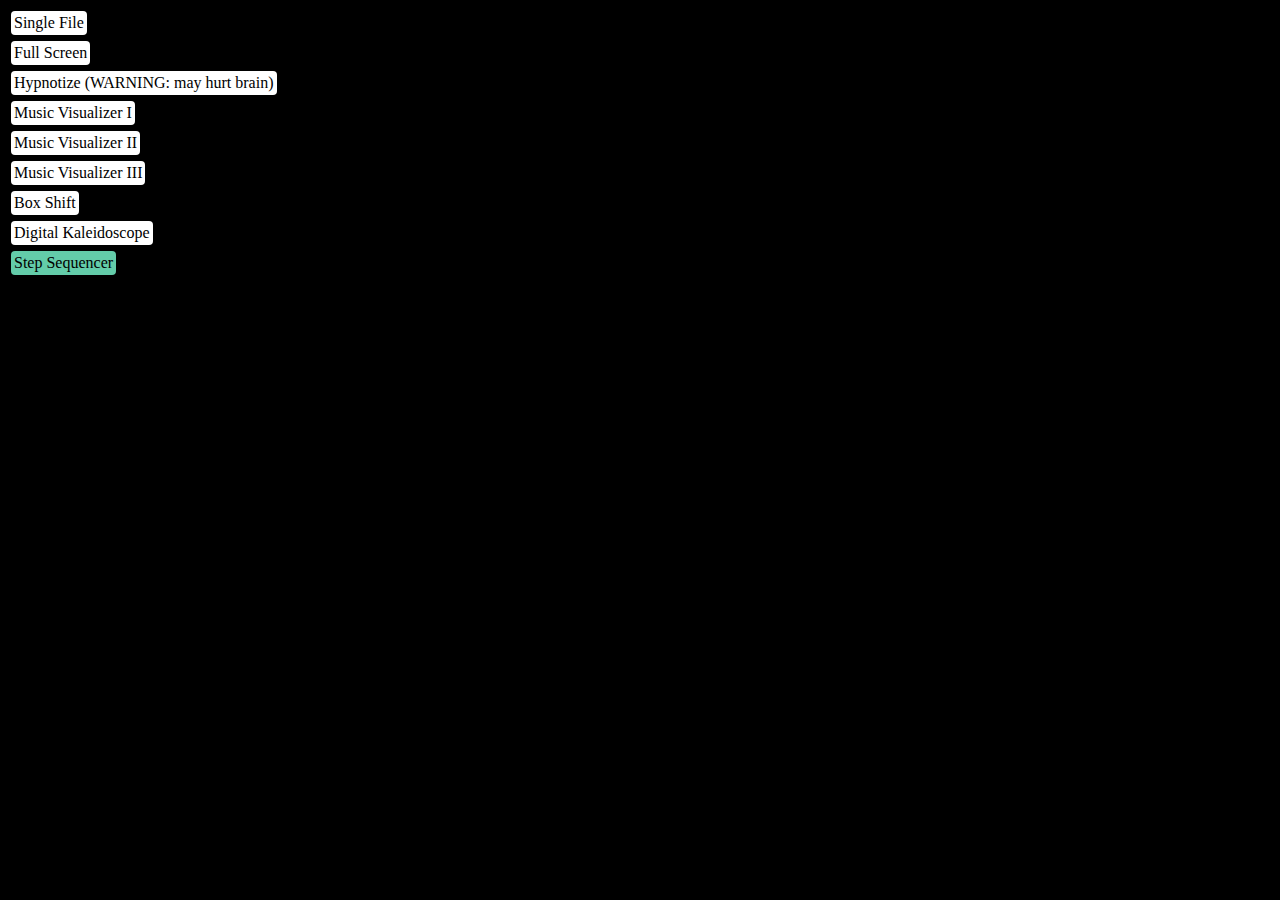
<file: index.html>
<!DOCTYPE html>
<html lang="en">
<head>
    <meta charset="UTF-8">
    <meta name="viewport" content="width=device-width, initial-scale=1.0">
    <meta http-equiv="X-UA-Compatible" content="ie=edge">
    <!-- <link rel="stylesheet" type="text/css" href="../_css_files/default_reset.css"> -->
    <link rel="stylesheet" type="text/css" href="./assets/css/style.css">
    <title>D3</title>
</head>
<body>
    <div id="nav-container">
        <a href="./single_file.html" class="nav-link">Single File</a>
        <br>
        <a href="./full_screen.html" class="nav-link">Full Screen</a>
        <br>
        <a href="./hypnotize.html" class="nav-link">Hypnotize (WARNING: may hurt brain)</a>
        <br>
        <a href="./music_visualizer1.html" class="nav-link">Music Visualizer I</a>
        <br>
        <a href="./music_visualizer2.html" class="nav-link">Music Visualizer II</a>
        <br>
        <a href="./music_visualizer3.html" class="nav-link">Music Visualizer III</a>
        <br>
        <a href="./box_shift.html" class="nav-link">Box Shift</a>
        <br>
        <a href="./kaleidoscope.html" class="nav-link">Digital Kaleidoscope</a>
        <br>
        <a href="./syn_builder.html" class="nav-link" style="background-color: rgb(99, 204, 169);">Step Sequencer</a>
    </div>
</body>
</html>
</file>
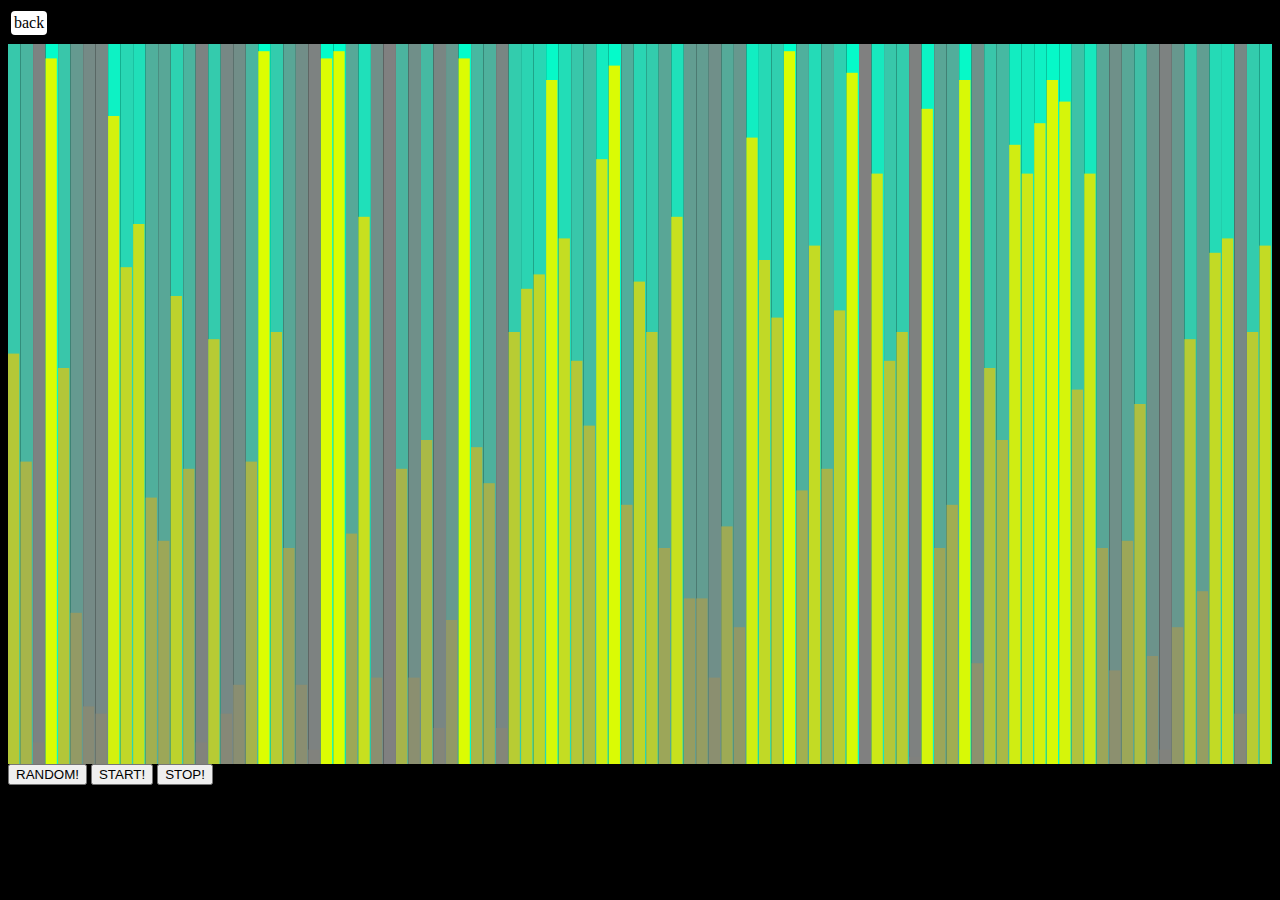
<file: box_shift.html>
<!DOCTYPE html>
<html lang="en">
<head>
    <meta charset="UTF-8">
    <link rel="stylesheet" type="text/css" href="./assets/css/style.css">
    <meta name="viewport" content="width=device-width, initial-scale=1.0">
    <title>Box Shift</title>
</head>
<body>
    <div id="nav-container">
        <a href="./index.html" class="nav-link">back</a>
    </div>
    
    <div id="svgBox" style="width: 100%; height: 80vh">
        <svg id="mainSVG" height="100%" width="100%" viewBox="0 0 100 100" preserveAspectRatio="none" style="background-color: black"></svg>
    </div>
    <button id="random">RANDOM!</button>
    <button id="start">START!</button>
    <button id="stop">STOP!</button>

    <script src="./assets/js/d3.min.js"></script>
    <script>

        let numbers = [];
        for(let i=0;i<101;i++){
            numbers.push((Math.random()*100).toFixed(0))
        }




        const svg = d3.select('#mainSVG');

        let g = svg.selectAll()
            .data(numbers)
            .enter()
            .append("g")
            .classed('rect-group', true);

        let barWidth = 100/numbers.length;

        g.append('rect')
            .attr('fill', (d,i) => 'hsl(168,'+d+'%,'+50+'%)')
            .attr('height', '100%')
            .attr('width', barWidth)
            // .attr('transform', (d,i) => 'translate('+ i * barWidth+', '+(100-d)+')');
            .attr('transform', (d,i) => 'translate('+ i * barWidth+', 0)')
            .classed('outer-rect', true);

        g.append('rect')
            .attr('fill', (d,i) => 'hsl(68,'+d+'%,'+50+'%)')
            .attr('height', d => d+'%')
            .attr('width', barWidth-(barWidth/10))
            .attr('transform-origin', 'center')
            .attr('transform', (d,i) => 'translate('+ i * barWidth+', '+(100 - (d))+')')
            // .attr('transform', (d,i) => 'translate('+ i * barWidth+', '+(100-d)/2+') scale(1,1)')
            .classed('inner-rect', true);

        d3.select('#random').on('click', function(){

            numbers = [];
            for(let i=0;i<101;i++){
                numbers.push((Math.random()*100).toFixed(0))
            }

            d3.selectAll('.inner-rect').data(numbers)
                .transition()
                .duration(1000)
                .attr('fill', (d,i) => 'hsl(68,'+d+'%,'+50+'%)')
                .attr('height', d => d+'%');
            d3.selectAll('.outer-rect').data(numbers)
                .transition()
                .duration(1000)
                .attr('fill', (d,i) => 'hsl(168,'+d+'%,'+50+'%)')



        });

        let repeater;
        let toggle=true;

        function doWork() {

            toggle = !toggle;

            numbers = [];
            for(let i=0;i<101;i++){
                numbers.push((Math.random()*100).toFixed(0))
            }

            d3.selectAll('.inner-rect').data(numbers)
                .transition()
                .duration(3000)
                .ease(d3.easeSinInOut)
                .delay((d, i) => i*60)
                .attr('fill', (d,i) => toggle ? 'hsl('+(360-i)/2+','+d+'%,'+50+'%)' : 'hsl('+(i)/2+','+d+'%,'+50+'%)')
                .attr('height', d => d+'%');
            d3.selectAll('.outer-rect').data(numbers)
                .transition()
                .duration(3000)
                .ease(d3.easeSinInOut)
                .delay((d, i) => i*100)
                .attr('fill', (d,i) => toggle ? 'hsl('+i/2+','+d+'%,'+50+'%)' : 'hsl('+(360-i)/2+','+d+'%,'+50+'%)');


            repeater = setTimeout(doWork, 3000);
        }




        d3.select('#start').on('click', function(){
            doWork();
        });

        d3.select('#stop').on('click', function(){
            clearTimeout(repeater);
        });



    </script>

</body>
</html>
</file>
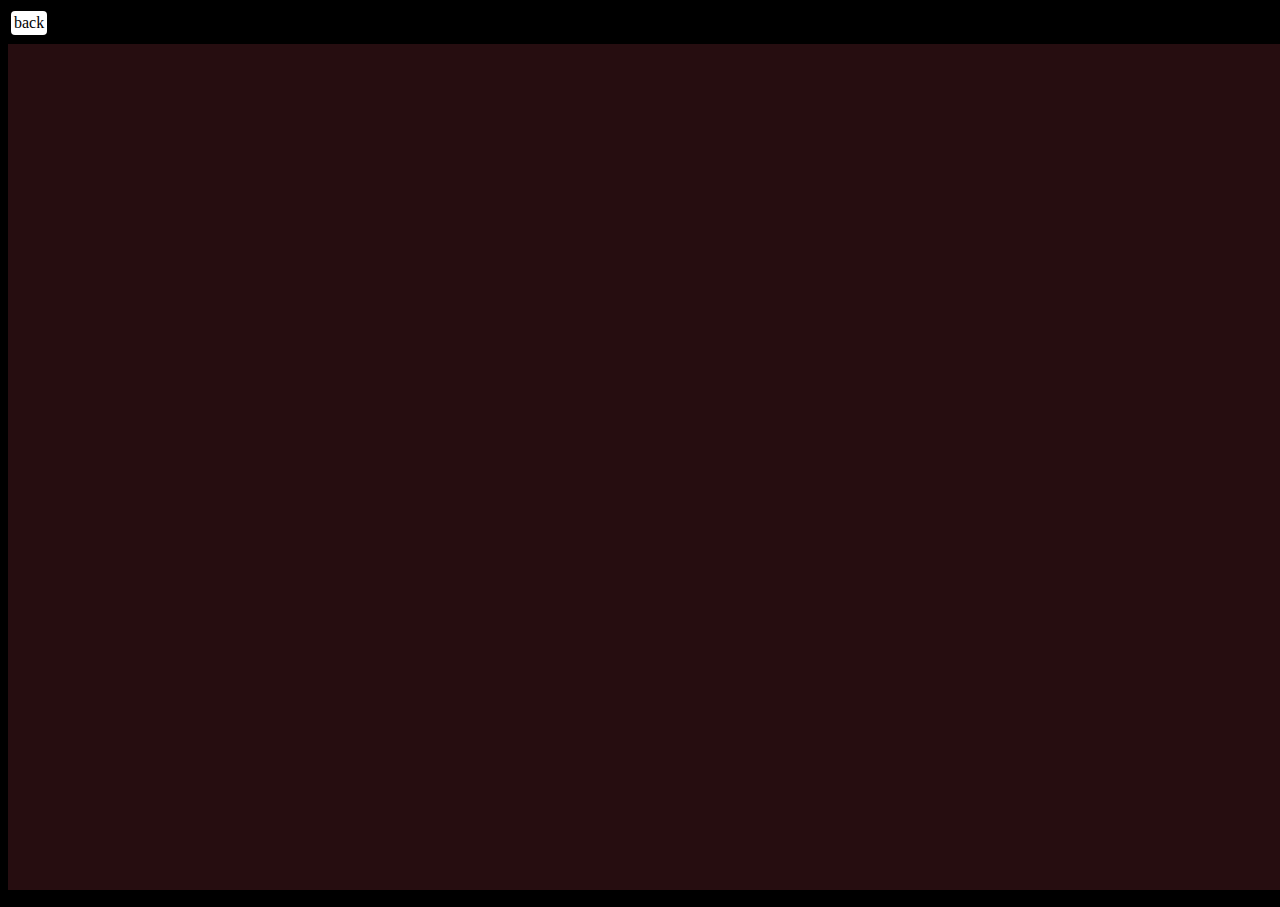
<file: full_screen.html>
<!DOCTYPE html>
<html lang="en">
<head>
    <meta charset="UTF-8">
    <meta name="viewport" content="width=device-width, initial-scale=1.0">
    <meta http-equiv="X-UA-Compatible" content="ie=edge">
    <!-- <link rel="stylesheet" type="text/css" href="../_css_files/default_reset.css"> -->
    <link rel="stylesheet" type="text/css" href="./assets/css/style.css">
    <title>D3</title>
</head>
<body>
    <div id="nav-container">
        <a href="./index.html" class="nav-link">back</a>
    </div>

    <div id="main-container">
        <svg id="main-svg" viewbox="0 0 100 100" preserveAspectRatio="none"></svg>
    </div>

    <script src="./assets/js/d3.min.js"></script>
    <script>
        window.mobilecheck = function() {
            var check = false;
            (function(a){if(/(android|bb\d+|meego).+mobile|avantgo|bada\/|blackberry|blazer|compal|elaine|fennec|hiptop|iemobile|ip(hone|od)|iris|kindle|lge |maemo|midp|mmp|mobile.+firefox|netfront|opera m(ob|in)i|palm( os)?|phone|p(ixi|re)\/|plucker|pocket|psp|series(4|6)0|symbian|treo|up\.(browser|link)|vodafone|wap|windows ce|xda|xiino/i.test(a)||/1207|6310|6590|3gso|4thp|50[1-6]i|770s|802s|a wa|abac|ac(er|oo|s\-)|ai(ko|rn)|al(av|ca|co)|amoi|an(ex|ny|yw)|aptu|ar(ch|go)|as(te|us)|attw|au(di|\-m|r |s )|avan|be(ck|ll|nq)|bi(lb|rd)|bl(ac|az)|br(e|v)w|bumb|bw\-(n|u)|c55\/|capi|ccwa|cdm\-|cell|chtm|cldc|cmd\-|co(mp|nd)|craw|da(it|ll|ng)|dbte|dc\-s|devi|dica|dmob|do(c|p)o|ds(12|\-d)|el(49|ai)|em(l2|ul)|er(ic|k0)|esl8|ez([4-7]0|os|wa|ze)|fetc|fly(\-|_)|g1 u|g560|gene|gf\-5|g\-mo|go(\.w|od)|gr(ad|un)|haie|hcit|hd\-(m|p|t)|hei\-|hi(pt|ta)|hp( i|ip)|hs\-c|ht(c(\-| |_|a|g|p|s|t)|tp)|hu(aw|tc)|i\-(20|go|ma)|i230|iac( |\-|\/)|ibro|idea|ig01|ikom|im1k|inno|ipaq|iris|ja(t|v)a|jbro|jemu|jigs|kddi|keji|kgt( |\/)|klon|kpt |kwc\-|kyo(c|k)|le(no|xi)|lg( g|\/(k|l|u)|50|54|\-[a-w])|libw|lynx|m1\-w|m3ga|m50\/|ma(te|ui|xo)|mc(01|21|ca)|m\-cr|me(rc|ri)|mi(o8|oa|ts)|mmef|mo(01|02|bi|de|do|t(\-| |o|v)|zz)|mt(50|p1|v )|mwbp|mywa|n10[0-2]|n20[2-3]|n30(0|2)|n50(0|2|5)|n7(0(0|1)|10)|ne((c|m)\-|on|tf|wf|wg|wt)|nok(6|i)|nzph|o2im|op(ti|wv)|oran|owg1|p800|pan(a|d|t)|pdxg|pg(13|\-([1-8]|c))|phil|pire|pl(ay|uc)|pn\-2|po(ck|rt|se)|prox|psio|pt\-g|qa\-a|qc(07|12|21|32|60|\-[2-7]|i\-)|qtek|r380|r600|raks|rim9|ro(ve|zo)|s55\/|sa(ge|ma|mm|ms|ny|va)|sc(01|h\-|oo|p\-)|sdk\/|se(c(\-|0|1)|47|mc|nd|ri)|sgh\-|shar|sie(\-|m)|sk\-0|sl(45|id)|sm(al|ar|b3|it|t5)|so(ft|ny)|sp(01|h\-|v\-|v )|sy(01|mb)|t2(18|50)|t6(00|10|18)|ta(gt|lk)|tcl\-|tdg\-|tel(i|m)|tim\-|t\-mo|to(pl|sh)|ts(70|m\-|m3|m5)|tx\-9|up(\.b|g1|si)|utst|v400|v750|veri|vi(rg|te)|vk(40|5[0-3]|\-v)|vm40|voda|vulc|vx(52|53|60|61|70|80|81|83|85|98)|w3c(\-| )|webc|whit|wi(g |nc|nw)|wmlb|wonu|x700|yas\-|your|zeto|zte\-/i.test(a.substr(0,4))) check = true;})(navigator.userAgent||navigator.vendor||window.opera);
            return check;
        };

        let mFlag = ()=>window.mobilecheck();


        let mSvg = d3.select('#main-svg');

        let rand = (min,max)=>parseInt((Math.random()*(max+1))+min);

        let addFlag=true;
        let colRef = 1;

        // ()=>{

            setInterval(()=>{
                colRef === 359 ? colRef=0 : colRef++;
                mSvg.style('background-color', ()=>'hsl('+Math.abs(360-colRef)+', 50%, 10%)')

            },100);

            setInterval(()=>{
                addFlag=!addFlag;
            },100);
        // };
        // repeatFlagToggle();

        let drag = (svgItem,x,y) =>{
            // console.log('drag');

            if(addFlag){




                addFlag = !addFlag;
                svgItem.append('circle')
                    .attr('cx',x)
                    .attr('cy',y)
                    .attr('r',1)
                    .style("opacity", 1)
                    .style('transform','rotate(0deg)')
                    .style('transform-origin',()=>x+'% '+y+'%')
                    .attr("pathLength", 100) 
                    .attr("stroke-dasharray", '1 10')
                    .attr("stroke-linecap", 'round')
                    .style('fill', 'none')
                    .style('stroke-width', 1)
                    // .style('stroke', ()=>'hsl('+((359*x)/100).toFixed(0)+', 100%, 50%)')
                    .style('stroke', ()=>'hsl('+colRef+', 100%, 50%)')
                    .transition()
                    .duration(2000)
                    .attr("r", 50)
                    .style("opacity", 0.5)
                    .style('stroke-width', 5)
                    .style('transform','rotate(180deg)')
                    // .attr("stroke-dasharray", '1 10 5')
                    // .style('transform','rotate(0deg)')
                    // .style('transform-origin','center')

                    // .attr("stroke-dasharray", ()=>{
                    //     let totalLength = this.node().getTotalLength();
                    //     return totalLength
                    // })
                    .ease(d3.easeSinOut)
            
                    .each(function(d, i, n) {
                        // this = n[i]
                        d3.select(this)
                        .transition()
                        .delay(2000)
                        .duration(2000)
                        .attr('r', 1)
                        .style('stroke-width', '0.1px')
                        .style("opacity", 0.5)
                        .style('transform','rotate(360deg)')
                        .style('stroke', ()=>'hsl('+colRef+', 30%, 20%)')
                        // .attr("stroke-dasharray", '1 20')
                        .remove();
                        
                    });
            }

            
                
                
        }

        let addEvent = ()=>{

            mSvg.on('touchmove', null);
            mSvg.on('mouseover', null);
            
            if(mFlag()){
                console.log('mobile')

                mSvg.on('touchmove',(d,i,n)=>{
                    let x = d3.touches(n[i])[0][0];
                    let y = d3.touches(n[i])[0][1];
                
                
                    drag(mSvg,x,y);
                });
            }else{
                console.log('not mobile')

                mSvg.on('mousemove',()=>{
                    let mouseX = event.clientX;
                    let mouseY = event.clientY;
                    let winWidth = window.innerWidth;
                    let winHeight = window.innerHeight;
            
                    let x = parseFloat(((mouseX/winWidth)*100).toFixed(0));
                    let y = parseFloat(((mouseY/winHeight)*100).toFixed(0));

                        drag(mSvg,x,y)
            
                })

                // mSvg.on('mouseover',()=>{
                //     console.log('bapa')
                //     let mouseX = event.clientX;
                //     let mouseY = event.clientY;
                //     let winWidth = window.innerWidth;
                //     let winHeight = window.innerHeight;
            
                //     let x = parseFloat(((mouseX/winWidth)*100).toFixed(0));
                //     let y = parseFloat(((mouseY/winHeight)*100).toFixed(0));
            
                //     drag(mSvg,x,y);
                // })
            }

        }

        addEvent();

        window.onresize=()=>{
            addEvent();
        }
    </script>
</body>
</html>
</file>
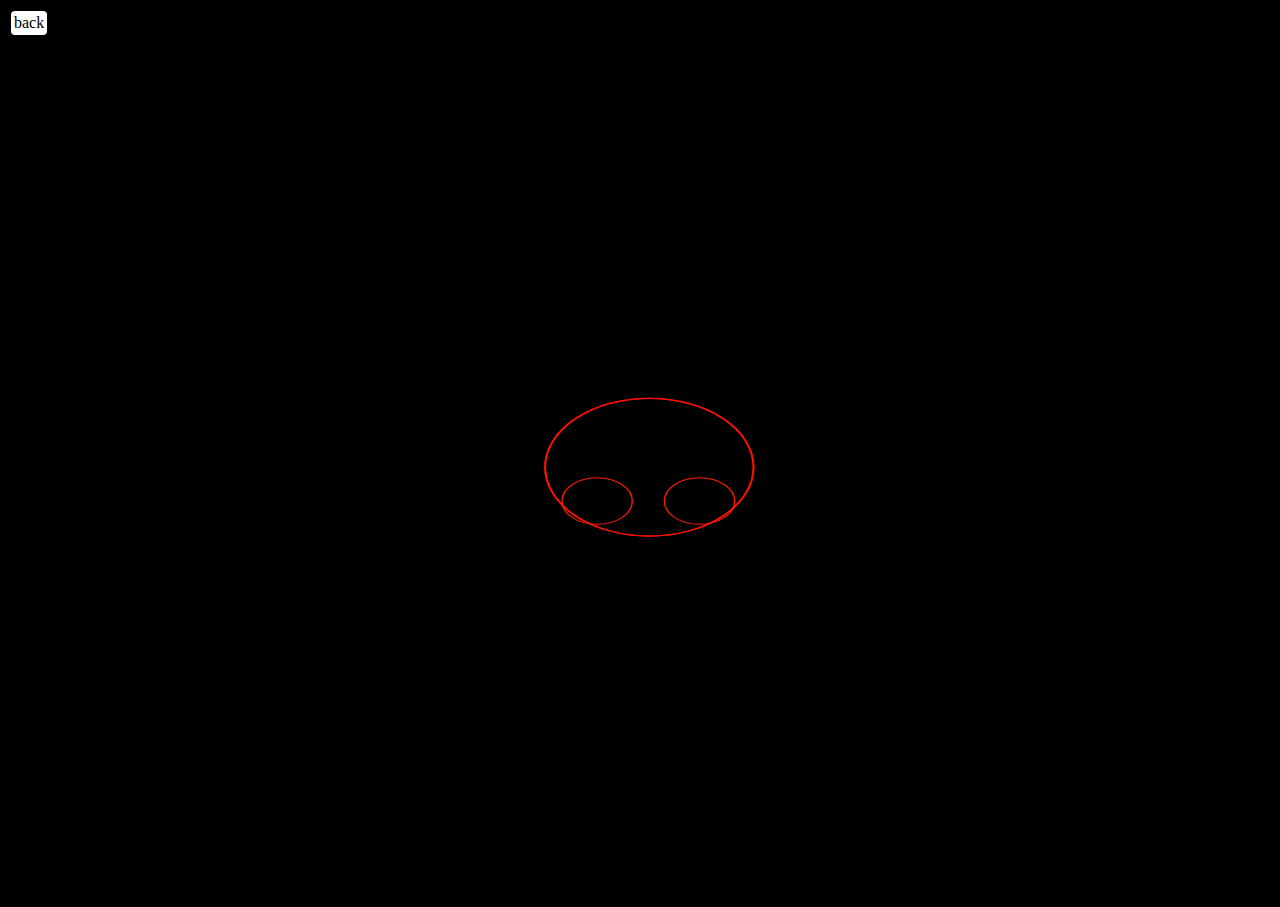
<file: hypnotize.html>
<!DOCTYPE html>
<html lang="en">
<head>
    <meta charset="UTF-8">
    <meta name="viewport" content="width=device-width, initial-scale=1.0">
    <meta http-equiv="X-UA-Compatible" content="ie=edge">
    <!-- <link rel="stylesheet" type="text/css" href="../_css_files/default_reset.css"> -->
    <link rel="stylesheet" type="text/css" href="./assets/css/style.css">
    <title>D3</title>
</head>
<body>
    <div id="nav-container">
        <a href="./index.html" class="nav-link">back</a>
    </div>

    <div id="main-container">
        <svg id="main-svg" viewbox="0 0 100 100" preserveAspectRatio="none"></svg>
    </div>

    <script src="./assets/js/d3.min.js"></script>
    <script>
        window.mobilecheck = function() {
            var check = false;
            (function(a){if(/(android|bb\d+|meego).+mobile|avantgo|bada\/|blackberry|blazer|compal|elaine|fennec|hiptop|iemobile|ip(hone|od)|iris|kindle|lge |maemo|midp|mmp|mobile.+firefox|netfront|opera m(ob|in)i|palm( os)?|phone|p(ixi|re)\/|plucker|pocket|psp|series(4|6)0|symbian|treo|up\.(browser|link)|vodafone|wap|windows ce|xda|xiino/i.test(a)||/1207|6310|6590|3gso|4thp|50[1-6]i|770s|802s|a wa|abac|ac(er|oo|s\-)|ai(ko|rn)|al(av|ca|co)|amoi|an(ex|ny|yw)|aptu|ar(ch|go)|as(te|us)|attw|au(di|\-m|r |s )|avan|be(ck|ll|nq)|bi(lb|rd)|bl(ac|az)|br(e|v)w|bumb|bw\-(n|u)|c55\/|capi|ccwa|cdm\-|cell|chtm|cldc|cmd\-|co(mp|nd)|craw|da(it|ll|ng)|dbte|dc\-s|devi|dica|dmob|do(c|p)o|ds(12|\-d)|el(49|ai)|em(l2|ul)|er(ic|k0)|esl8|ez([4-7]0|os|wa|ze)|fetc|fly(\-|_)|g1 u|g560|gene|gf\-5|g\-mo|go(\.w|od)|gr(ad|un)|haie|hcit|hd\-(m|p|t)|hei\-|hi(pt|ta)|hp( i|ip)|hs\-c|ht(c(\-| |_|a|g|p|s|t)|tp)|hu(aw|tc)|i\-(20|go|ma)|i230|iac( |\-|\/)|ibro|idea|ig01|ikom|im1k|inno|ipaq|iris|ja(t|v)a|jbro|jemu|jigs|kddi|keji|kgt( |\/)|klon|kpt |kwc\-|kyo(c|k)|le(no|xi)|lg( g|\/(k|l|u)|50|54|\-[a-w])|libw|lynx|m1\-w|m3ga|m50\/|ma(te|ui|xo)|mc(01|21|ca)|m\-cr|me(rc|ri)|mi(o8|oa|ts)|mmef|mo(01|02|bi|de|do|t(\-| |o|v)|zz)|mt(50|p1|v )|mwbp|mywa|n10[0-2]|n20[2-3]|n30(0|2)|n50(0|2|5)|n7(0(0|1)|10)|ne((c|m)\-|on|tf|wf|wg|wt)|nok(6|i)|nzph|o2im|op(ti|wv)|oran|owg1|p800|pan(a|d|t)|pdxg|pg(13|\-([1-8]|c))|phil|pire|pl(ay|uc)|pn\-2|po(ck|rt|se)|prox|psio|pt\-g|qa\-a|qc(07|12|21|32|60|\-[2-7]|i\-)|qtek|r380|r600|raks|rim9|ro(ve|zo)|s55\/|sa(ge|ma|mm|ms|ny|va)|sc(01|h\-|oo|p\-)|sdk\/|se(c(\-|0|1)|47|mc|nd|ri)|sgh\-|shar|sie(\-|m)|sk\-0|sl(45|id)|sm(al|ar|b3|it|t5)|so(ft|ny)|sp(01|h\-|v\-|v )|sy(01|mb)|t2(18|50)|t6(00|10|18)|ta(gt|lk)|tcl\-|tdg\-|tel(i|m)|tim\-|t\-mo|to(pl|sh)|ts(70|m\-|m3|m5)|tx\-9|up(\.b|g1|si)|utst|v400|v750|veri|vi(rg|te)|vk(40|5[0-3]|\-v)|vm40|voda|vulc|vx(52|53|60|61|70|80|81|83|85|98)|w3c(\-| )|webc|whit|wi(g |nc|nw)|wmlb|wonu|x700|yas\-|your|zeto|zte\-/i.test(a.substr(0,4))) check = true;})(navigator.userAgent||navigator.vendor||window.opera);
            return check;
        };

        let mFlag = ()=>window.mobilecheck();


        let mSvg = d3.select('#main-svg');

        let rand = (min,max)=>parseInt((Math.random()*(max+1))+min);

        let colRef = 1;

        setInterval(()=>{
            colRef === 359 ? colRef=0 : colRef++;
        },100);

        // setInterval(()=>{
        //     addFlag=!addFlag;
        // },40);


        let xOffset = 0;
        let yOffset = 0;
        let incFlag = true;
        let flipFlag = true;


        let addCircle = (dirBool)=>{



            // let mouseX = event.clientX;
            // let mouseY = event.clientY;
            // let winWidth = window.innerWidth;
            // let winHeight = window.innerHeight;

            // let x = parseFloat(((mouseX/winWidth)*100).toFixed(0));
            // let y = parseFloat(((mouseY/winHeight)*100).toFixed(0));



            mSvg.append('circle')
                .attr('cx',()=> {
                    if(dirBool){
                        if(flipFlag){
                            return 50+4*xOffset
                        }else{
                            return 50-4*xOffset
                        }
                    }else{
                        if(!flipFlag){
                            return 50+4*xOffset
                        }else{
                            return 50-4*xOffset
                        }
                    }
                })
                // .attr('cx',x)
                .attr('cy',()=> flipFlag? 50+4*yOffset : (50-4*yOffset))
                // .attr('cy',()=> {
            
                //     !flipFlag? 50+4*yOffset : (50-4*yOffset)
                // })
                // .attr('cy',y)
                .attr('r',1)
                .style('fill', 'none')
                .style('stroke-width', 0.1)
                .style('stroke', ()=>'hsl('+colRef+', 100%, 50%)')
                .transition()
                .duration(6000)
                .attr('cx',(d,i,n)=>{
                    let cx = d3.select(n[i]).attr('cx');
                    return parseInt(cx)+1
                })
                .attr("r", 70)
                .style("opacity", 0.5)
                .style('stroke-width', 0.5)
                .ease(d3.easeSinOut)
                .each(function(d, i, n) {
                    d3.select(this)
                    .transition()
                    .delay(6000)
                    .duration(6000)
                    .attr('r', 1)
                    // .style('stroke-width', '0.1px')
                    .style("opacity", 0.5)
                    .remove();
                });
        }



        setInterval(()=>{
            flipFlag=!flipFlag
            addCircle(true);
            addCircle(false);
            if(xOffset === 10){
                incFlag = false
            }else if(xOffset === -10){
                incFlag = true;
            }
            incFlag ? xOffset++ : xOffset--;
            incFlag ? yOffset++ : yOffset--;
        },300);
    </script>
</body>
</html>
</file>
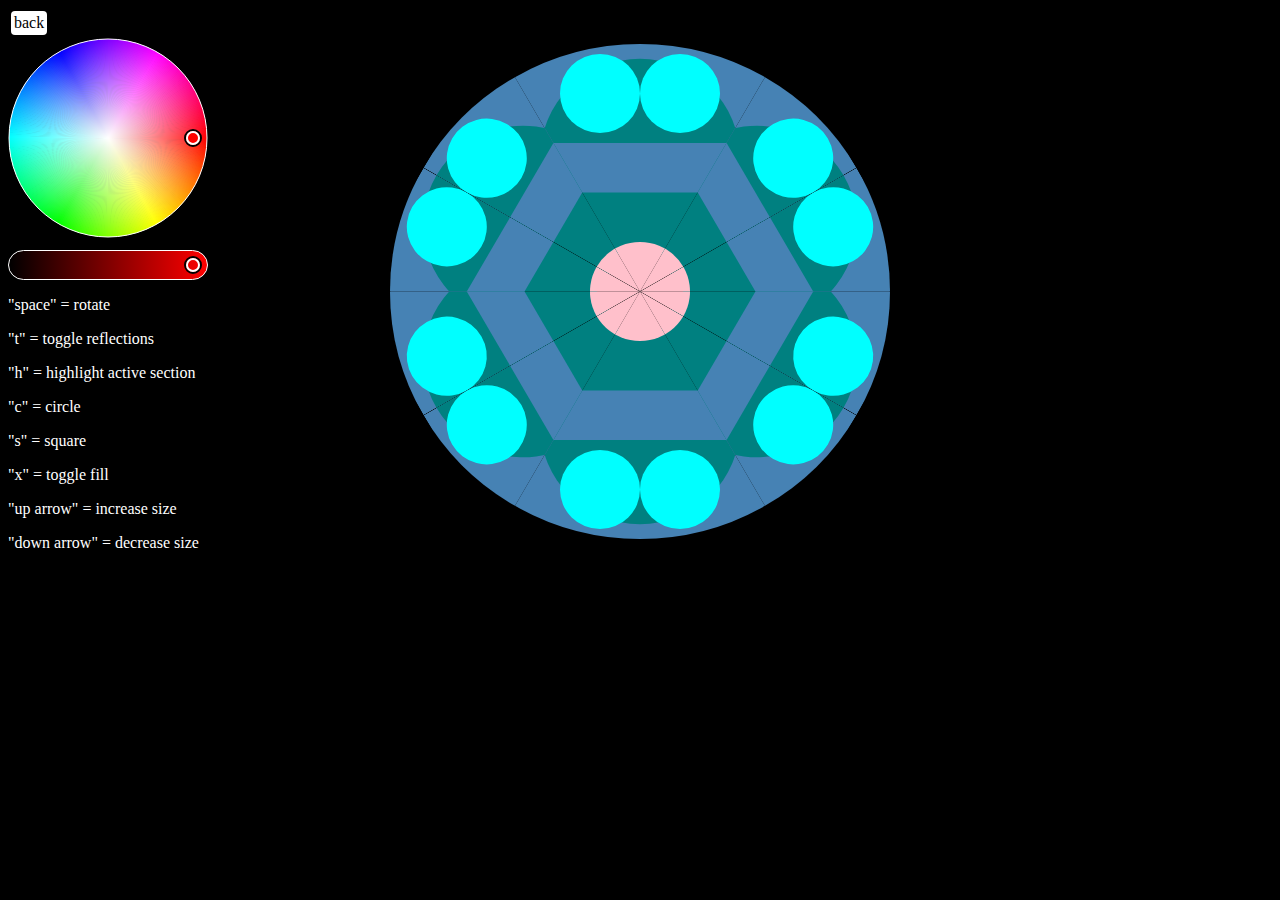
<file: kaleidoscope.html>
<!DOCTYPE html>
<html lang="en">
<head>
    <meta charset="UTF-8">
    <meta name="viewport" content="width=device-width, initial-scale=1.0">
    <meta http-equiv="X-UA-Compatible" content="ie=edge">
    <!-- <link rel="stylesheet" type="text/css" href="../_css_files/default_reset.css"> -->
    <link rel="stylesheet" type="text/css" href="./assets/css/style.css">
    <title>D3</title>
</head>
<body>
    <div id="nav-container">
        <a href="./index.html" class="nav-link">back</a>

        <!-- <button id="remove-btn">HIDE REFLECTIONS</button> -->
        <!-- <button id="add-btn" disabled>SHOW REFLECTIONS</button> -->

        <!-- <input id="highlight-toggle" type="checkbox"/>
        <label for="highlight-toggle" style="color: white;">SHOW ACTIVE SECTION</label>

        <input id="rotation-toggle" type="number"/>
        <label for="rotation-toggle" style="color: white;">SPIN KALEIDOSCOPE</label> -->


        <div class="colorPicker"></div>
        <div style="color: white;">
            <p>"space" = rotate</p>
            <p>"t" = toggle reflections</p>
            <p>"h" = highlight active section</p>
            <p>"c" = circle</p>
            <p>"s" = square</p>
            <p>"x" = toggle fill</p>
            <p>"up arrow" = increase size</p>
            <p>"down arrow" = decrease size</p>
        </div>


    </div>



    <!-- <canvas id="canvas"></canvas> -->

    <div id="main-container" style="width: 500px; height: 500px; margin: auto;" >
        <!-- <svg id="main-svg" width="500" height="500"  preserveAspectRatio="none">
            <g></g>
        </svg> -->
        <svg id="main-svg" width="1000" height="1000" viewbox="0 0 1000 1000" preserveAspectRatio="none">
            <g id="total-group"></g>
            <g id="shape-add-preview"></g>
        </svg>
        <!-- <svg width="300" height="300"> </svg> -->
    </div>



    <script src="./assets/js/iro.min.js"></script>
    <script src="./assets/js/d3.min.js"></script>
    <script>

        // Create a new color picker instance
        // https://iro.js.org/guide.html#getting-started
        var colorPicker = new iro.ColorPicker(".colorPicker", {
        // color picker options
        // Option guide: https://iro.js.org/guide.html#color-picker-options
        width: 200,
        color: "rgb(255, 0, 0)",
        borderWidth: 1,
        borderColor: "#fff",
        });


        d3.select('#shape-add-preview').style('pointer-events','none').style('opacity', 0.7)


        let selectedColor = 'maroon'

        // https://iro.js.org/guide.html#color-picker-events
        colorPicker.on(["color:init", "color:change"], function(color){
            selectedColor = color.hexString;
        });

        window.addEventListener('load', function () {

            // Create an arc generator with configuration
            var arcGenerator = d3.arc();

            // Generate the path string
            var pathData = arcGenerator({
                startAngle: 0,
                endAngle: Math.PI/6,
                innerRadius: 0,
                outerRadius: 500
            });

            // Defines mask for highlighting active kaleidoscope section
            d3.select('#main-svg')
                .append("mask")       
                .attr("id", "pie-slice-mask")
                .append('circle')
                .attr('cx',500)
                .attr('cy',500)
                .attr('r',500)
                .attr('fill','white')
            d3.select('mask')
                .append('path')
                .attr('transform','translate(500 500)')
                .attr('d', pathData)
                .attr('fill','black')

            // Defines clipping section for acrtive kaleidoscope section
            d3.select('#main-svg')
                .append("clipPath")       
                .attr("id", "pie-slice-clip")
                .append('path')
                .attr('d', pathData);


            let mSvg = d3.select('#total-group')
                  
            d3.select('#main-svg')
                .append("rect")       
                .attr("id", "highlight-path")
                .style('pointer-events','none')
                .style('opacity',0.7)
                .attr('mask','url("#pie-slice-mask")')
                .attr('fill','#555555')
                .attr('width',1000)
                .attr('height',1000)
                .style('display','none')

            // Initial kaleidoscope setup
            for(let x=0; x<=2; x++){

                for(let i=1; i<=4; i++){

                    let g = mSvg.append('g')
                        // .attr('transform-origin', '0 500')
                        // .attr('transform','translate(500 500)')
                        .attr('transform',()=> {
                            if(i%4 === 0){
                                return 'translate(500 500) rotate('+(x*60)+') scale(-1 -1)';
                            }else if(i%3 === 0){
                                return 'translate(500 500) rotate('+(x*60)+') scale(1 -1)';
                            }else if(i%2 === 0){
                                return 'translate(500 500) rotate('+(x*60)+') scale(-1 1)';
                            }else{
                                return 'translate(500 500) rotate('+(x*60)+') scale(1 1)';
                            }
                        })
                        .attr('class', ()=>{
                            if(x === 0 && i === 1){
                                return 'main-slice kaleido-group'
                            }else{
                                return 'clone kaleido-group'
                            }
                        })
                        .attr("clip-path","url(#pie-slice-clip)").append('g').attr('class', 'shapes')


                    g
                        .append("rect")
                        .attr("x",0)
                        .attr("y",-500)
                        // .attr("clip-path","url(#pie-slice-clip)")
                        .attr("fill","SteelBlue")
                        .attr("height",300)
                        .attr("width",300)

                    g.append("circle")
                        .attr("cx",0)
                        .attr("cy",-270)
                        .attr('r',200)
                        // .attr("clip-path","url(#pie-slice-clip)")
                        .attr("fill","teal")

                    g.append("circle")
                        .attr("cx",0)
                        .attr("cy",0)
                        .attr('r',100)
                        // .attr("clip-path","url(#pie-slice-clip)")
                        .attr("fill","pink")

                    g.append("circle")
                        .attr("cx",80)
                        .attr("cy",-400)
                        .attr('r',80)
                        // .attr("clip-path","url(#pie-slice-clip)")
                        .attr("fill","cyan")
                    
                    g
                    .append("rect")
                    .attr("x",0)
                    .attr("y",-300)
                    // .attr("clip-path","url(#pie-slice-clip)")
                    .attr("fill","SteelBlue")
                    .attr("height",100)
                    .attr("width",200)

                }

            }





            

            // Defines function for re-adding kaleidoscope
            let kaleidoGen = (g)=>{
                for(let x=0; x<=2; x++){
                    for(let i=1; i<=4; i++){
                        
                        if(x === 0 && i === 1){
                            console.log('no')
                        }else{
                            d3.select(g).clone(true)
                                .attr('transform',()=> {
                                    if(i%4 === 0){
                                        return 'translate(500 500) rotate('+(x*60)+') scale(-1 -1)';
                                    }else if(i%3 === 0){
                                        return 'translate(500 500) rotate('+(x*60)+') scale(1 -1)';
                                    }else if(i%2 === 0){
                                        return 'translate(500 500) rotate('+(x*60)+') scale(-1 1)';
                                    }else{
                                        return 'translate(500 500) rotate('+(x*60)+') scale(1 1)';
                                    }
                                })
                                .attr('class','clone kaleido-group');
                        }
                    }
                }
            }


            let addFlag = true;            

            // Click function for hiding unactive kaleidoscope sections
            d3.select('#remove-btn').on('click', (d,i,n)=>{

                d3.select(n[i]).property('disabled', true);
                d3.select('#add-btn').property('disabled', false);
                d3.select('#pie-slice-clip').style('display', 'none');
                addFlag = false;

                // d3.select('#main-svg').transition().duration(1000).attr('viewBox', '500 0 500 500')

                d3.selectAll('.clone')
                .each((dx,ix,nx)=>{
                    d3.select(nx[ix]).remove();
                })

            })
            
            d3.select('#add-btn').on('click', (d,i,n)=>{

                d3.select(n[i]).property('disabled', true);
                d3.select('#remove-btn').property('disabled', false);
                d3.select('#pie-slice-clip').style('display', 'inline');
                addFlag = true;

                // d3.select('#main-svg').transition().duration(1000).attr('viewBox', '0 0 1000 1000')

                kaleidoGen('.main-slice');
            })

            // Declare variable for shape type to add new pieces
            let solidToggle = true;
            let addType = 'circle';
            let sizeVar = 50


            let shapeHolderChange = () => {
                if(addType === 'circle'){

                d3.select('#shape-add-preview')
                    // .attr('transform','translate('+mouseX+' '+mouseY+')')
                    .attr('transform-origin', '500 500')
                    .append('circle')
                    .attr('cx', (0))
                    .attr('cy', (0))
                    .attr('r', sizeVar)
                    .style('fill', () => solidToggle ? selectedColor : 'transparent')
                    .style('stroke',selectedColor)
                    .attr('stroke-width', 15)

                }else if(addType === 'rect'){


                    d3.select('#shape-add-preview')
                        // .attr('transform','translate('+mouseX+' '+mouseY+')')
                        .attr('transform-origin', '500 500')
                        .append('rect')
                        .attr('x', -(sizeVar/2))
                        .attr('y', -(sizeVar/2))
                        .attr('height', sizeVar)
                        .attr('width', sizeVar)
                        // .style('fill', selectedColor)
                        .style('fill', () => solidToggle ? selectedColor : 'transparent')
                        .style('stroke',selectedColor)
                        .attr('stroke-width', 15)


                }
                
            }

            // Click function for adding new shapes
            d3.select('#main-svg').on("click", function(d,i,n) {

                d3.selectAll('.shapes').each((dx,ix,nx)=>{

                    if(addType === 'circle'){

                        d3.select(nx[ix]).append('circle')
                        .attr('cx', () => {
                            if(addFlag){
                                return d3.mouse(nx[0])[0]
                            }else{
                                // console.log(d3.mouse(nx[ix])[0])
                                return d3.mouse(nx[ix])[0]
                            }
                        })
                        .attr('cy', () => {
                            if(addFlag){
                                return d3.mouse(nx[0])[1]


                            }else{
                                return d3.mouse(nx[ix])[1]
                            }
                        })
                        .attr('r', sizeVar)
                        .style('fill', 'transparent')
                        .style('fill', () => solidToggle ? selectedColor : 'transparent')
                        .style('stroke',selectedColor)
                        .attr('stroke-width', 15)
                        

                    }else if(addType === 'rect'){

                        d3.select(nx[ix]).append('rect')
                        .attr('x', () => {
                            if(addFlag){
                                return d3.mouse(nx[0])[0]-(sizeVar/2)


                            }else{
                                return d3.mouse(nx[ix])[0]-(sizeVar/2)
                            }
                        })
                        .attr('y', () => {
                            if(addFlag){
                                return d3.mouse(nx[0])[1]-(sizeVar/2)


                            }else{
                                return d3.mouse(nx[ix])[1]-(sizeVar/2)
                            }
                        })
                        .attr('transform-origin', (d3.mouse(nx[0])[0])+' '+(d3.mouse(nx[0])[1]))
                        .attr('height', sizeVar)
                        .attr('width', sizeVar)
                        .style('transform', 'rotate('+(-rotNum)+'deg)')
                        .style('fill', () => solidToggle ? selectedColor : 'transparent')
                        .style('stroke',selectedColor)
                        .attr('stroke-width', 15)

                    }

                })
            })

            // Function for when mouse is over SVG
            d3.select('#main-svg').on("mouseenter", function(d,i,n) {

                let mouseX = d3.mouse(n[i])[0];
                let mouseY = d3.mouse(n[i])[1];

                d3.select("#shape-add-preview")
                    .style('display', 'inline')
                    .attr('transform','translate('+mouseX+' '+mouseY+')');

                shapeHolderChange();

            })

            d3.select('#main-svg').on("mouseleave", function(d,i,n) {
                d3.select("#shape-add-preview").style('display', 'none');
            })

            d3.select('#main-svg').on("mousemove", function(d,i,n) {

                let mouseX = d3.mouse(n[i])[0];
                let mouseY = d3.mouse(n[i])[1];

                d3.select("#shape-add-preview")
                .attr('transform','translate('+mouseX+' '+mouseY+')')
            })

            let rotNum = 0;

            // Changes clip path / mask rotation
            d3.select('#rotation-toggle').on("change", function(d,i,n) {

                rotNum = d3.select(n[i]).property('value');
                
                d3.selectAll('.shapes').attr('transform','rotate('+(rotNum)+')');

            })

            // Toggles vibility of active section highlight
            // d3.select('#highlight-toggle').on("change", function(d,i,n) {

            //     if(!d3.select(n[i]).property('checked')){

            //         d3.select('#highlight-path')
            //             .style('display','none')
            //     }else{
            //         d3.select('#highlight-path')
            //             .style('display','inline')
            //     }
                

            // })


            let rotater;
            let rFlag = true;

            let startRotate = ()=>{
                rFlag = !rFlag;
                rotater = setInterval(()=>{

                    rotNum++

                    d3.selectAll('.shapes').attr('transform','rotate('+(rotNum)+')');


                },50);
            }


            


            let highlightFlag = false;

            document.addEventListener('keydown', function(event) {
                console.log(event.key)

                if(event.key === 't'){
                    
                    if(addFlag){
                        
                        d3.select('#pie-slice-clip').style('display', 'none');
                        d3.selectAll('.clone')
                        .each((dx,ix,nx)=>{
                            d3.select(nx[ix]).remove();
                        })

                    }else{
                    
                        d3.select('#pie-slice-clip').style('display', 'inline');
                        kaleidoGen('.main-slice');

                    }

                    addFlag = !addFlag;


                }else if(event.key === 'h'){

                    highlightFlag = !highlightFlag;

                    if(highlightFlag){
                        d3.select('#highlight-path')
                            .style('display','inline')
                    }else{
                        d3.select('#highlight-path')
                            .style('display','none')
                    }

                }else if(event.key === 'c'){
                    addType = 'circle'
                }else if(event.key === 's'){
                    addType = 'rect'
                }else if(event.key === 'x'){
                    solidToggle = !solidToggle;
                }else if(event.key === 'ArrowUp'){
                    if(sizeVar <500){
                        sizeVar +=3
                    }
                }else if(event.key === 'ArrowDown'){
                    if(sizeVar >3){
                        sizeVar-=3
                    }
                }else if(event.key === ' '){

                    if(rFlag){
                        startRotate();
                    }else{
                        rFlag = !rFlag;
                        clearInterval(rotater);
                    }
                }
                // if (event.code == 'KeyZ' && (event.ctrlKey || event.metaKey)) {
                //     alert('Undo!')
                // }

                d3.select("#shape-add-preview").selectAll("*").remove();

                shapeHolderChange();

            });



        })



        // var canvas = document.getElementById('canvas');
        // var ctx = canvas.getContext('2d');

        // let data = d3.select('#main-svg').node();

        // var DOMURL = window.URL || window.webkitURL || window;

        // var img = new Image();
        // var svg = new Blob([data], {type: 'image/svg+xml'});
        // var url = DOMURL.createObjectURL(svg);

        // img.onload = function () {
        // ctx.drawImage(img, 0, 0);
        // DOMURL.revokeObjectURL(url);
        // var png_img = canvas.toDataURL("image/png");
        // }

        // img.src = url;

    </script>

</body>
</html>
</file>
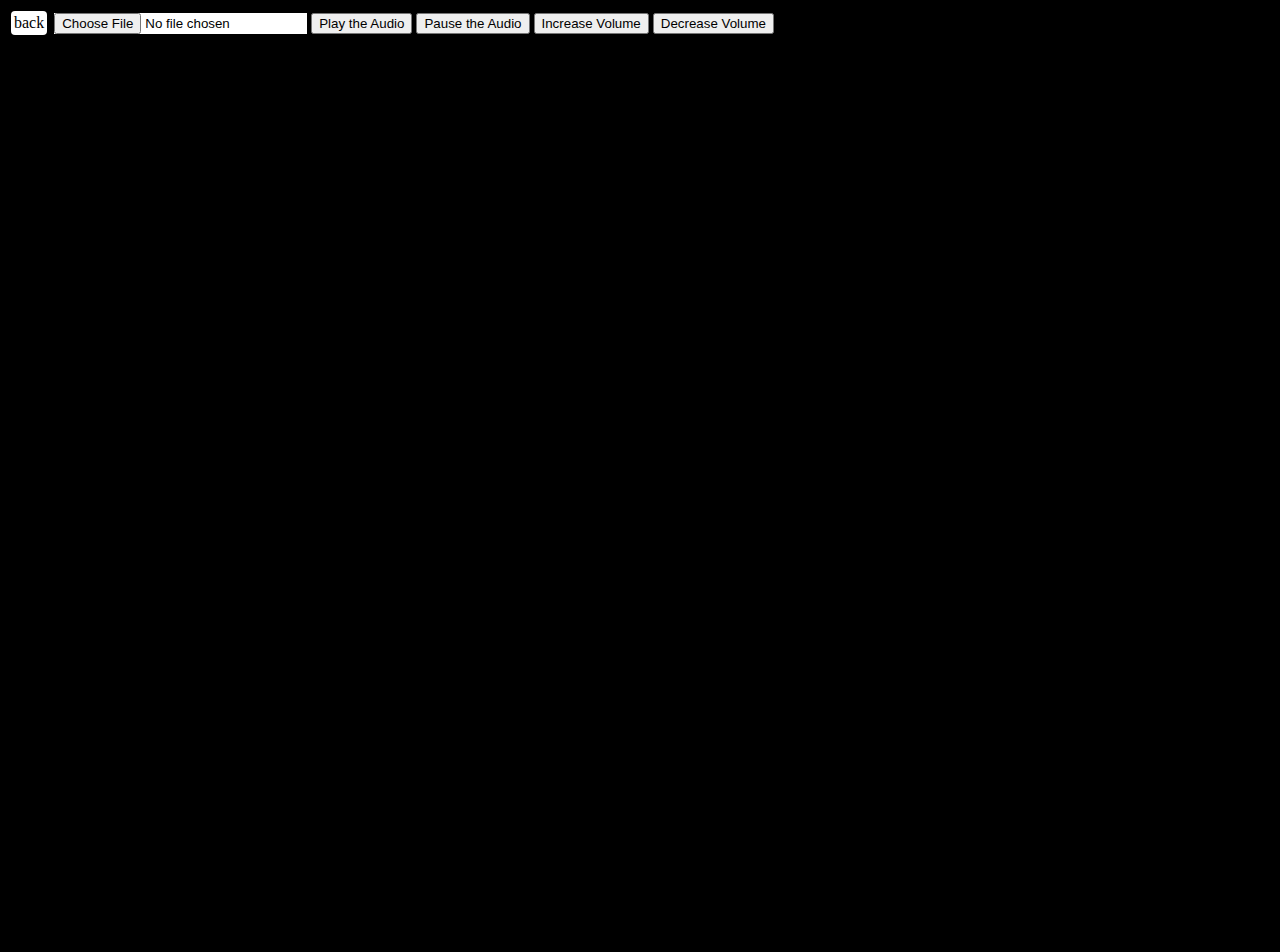
<file: music_visualizer1.html>
<!DOCTYPE html>
<html lang="en">
<head>
    <meta charset="UTF-8">
    <meta name="viewport" content="width=device-width, initial-scale=1.0">
    <meta http-equiv="X-UA-Compatible" content="ie=edge">
    <!-- <link rel="stylesheet" type="text/css" href="../_css_files/default_reset.css"> -->
    <link rel="stylesheet" type="text/css" href="./assets/css/style.css">
    <title>D3</title>
</head>
<body>
    <div id="nav-container">
        <a href="./index.html" class="nav-link">back</a>

        <input type="file" id="input" style="background-color: white;"/>

        <button onclick="document.getElementById('audioElement').play()">Play the Audio</button>
        <button onclick="document.getElementById('audioElement').pause()">Pause the Audio</button>
        <button onclick="document.getElementById('audioElement').volume+=0.1">Increase Volume</button>
        <button onclick="document.getElementById('audioElement').volume-=0.1">Decrease Volume</button>
        <audio id="audioElement"></audio>


    </div>




    <div id="main-container" style="width: 500px; height: 500px; margin: auto;">
        <svg id="main-svg" viewbox="0 0 700 700" preserveAspectRatio="none"></svg>
    </div>



    <script src="./assets/js/d3.min.js"></script>
    <script>
        window.addEventListener('load', function () {


            let svgContainerAdjust = () =>{
                let winWidth = window.innerWidth;
                let winHeight = window.innerHeight;
                if(winWidth >= winHeight){
                    d3.select('#main-container').style('height', winHeight+'px').style('width', winHeight+'px');
                }else{
                    d3.select('#main-container').style('height', winWidth+'px').style('width', winWidth+'px');
                }
            }

            svgContainerAdjust();

            window.onresize = svgContainerAdjust;



            input.onchange = function(e){
                var sound = document.getElementById('audioElement');
                sound.src = URL.createObjectURL(this.files[0]);
                // not really needed in this exact case, but since it is really important in other cases,
                // don't forget to revoke the blobURI when you don't need it
                sound.onend = function(e) {
                URL.revokeObjectURL(this.src);
                }


                var audioCtx = new (window.AudioContext || window.webkitAudioContext)();
                var audioElement = document.getElementById('audioElement');
                var audioSrc = audioCtx.createMediaElementSource(audioElement);
                var analyser = audioCtx.createAnalyser();

                // Bind our analyser to the media element source.
                audioSrc.connect(analyser);
                audioSrc.connect(audioCtx.destination);

                var frequencyData = new Uint8Array(75);

                // var svgHeight = '800';
                // var svgWidth = '1200';
                // var barPadding = '1';

                // function createSvg(parent, height, width) {
                // return d3.select(parent).append('svg').attr('height', height).attr('width', width);
                // }


                let mSvg = d3.select('#main-svg');


                // var svg = createSvg('body', svgHeight, svgWidth);

                let x=350
                let y=350;

                // mSvg.on('mousemove',()=>{
                //     // console.log(frequencyData);
                //     let mouseX = event.clientX;
                //     let mouseY = event.clientY;
                //     let winWidth = window.innerWidth;
                //     let winHeight = window.innerHeight;


                //     x = parseInt(((mouseX/winWidth)*500));
                //     y = parseInt(((mouseY/winHeight)*500));
                    
                // })

                
                
                

                // Create our initial D3 chart.
                mSvg.selectAll('circle')
                .data(frequencyData)
                .enter()
                .append('circle')
                .attr('stroke-width',5)
                .attr('cx', (d, i) => {
                    // return (svgWidth / 2);
                    return x
                })
                .attr('cy', (d, i) => {
                    // return i * (svgWidth / frequencyData.length);
                    return y
                })
                .attr('r', 0)
                // .attr("pathLength", 100) 
                // .attr("stroke-dasharray", '10 10')
                // .style('transform-origin','50% 50%')
                // .style('transform',(d,i) => (i%2 === 0) ? 'rotate(36deg)' : '')
                // .attr('fill', (d, i) => 'rgb(0, 0, ' + d + ')');

                // Continuously loop and update chart with frequency data.
                // let runCount = svgWidth/2;
                // let runIncFlag = true;

                let scaleValue = (num,max1,max2) => ((max2*num)/max1).toFixed(0);

                let flareFlag = true;

                let circleFlare = () => {

                    flareFlag=false;
                    mSvg.append('circle')
                        .style('fill','transparent')
                        .style('stroke','white')
                        .style('stroke-width',20)
                        .style('opacity',0)
                        .attr('cx',x)
                        .attr('cy',y)
                        .attr('r',100)
                        .transition()
                        .duration(5000)
                        .attr('r', 600)
                        .style('stroke-width',60)
                        .style('opacity',0.7)
                        .remove()
                        // .on("end", () => {
                        //     flareFlag=true;
                        // });

                    setTimeout(() => {
                        flareFlag=true
                    },3000)

                }


                function renderChart() {

                    

                    // if(runCount == svgWidth){
                    //     runIncFlag=false
                    // }else if(runCount == 0){
                    //     runIncFlag=true
                    // }


                    // if(runIncFlag){
                    //     runCount++
                    // }else{
                    //     runCount--
                    // }

                    


                    requestAnimationFrame(renderChart);
                
                    // Copy frequency data to frequencyData array.
                    analyser.getByteFrequencyData(frequencyData);
                
                    // Update d3 chart with new data.
                    mSvg.selectAll('circle')
                    .data(frequencyData)
                    // .attr('cy', function(d) {
                    //     // return svgHeight/2;
                    //     return y;
                    // })
                    // .attr('cx', function(d) {
                    //     // return runCount;
                    //     return x;
                    // })
                    .attr('r', function(d) {
                        if(d>254){
                            if(flareFlag){    
                                circleFlare();
                            }
                        }
                        return d;
                    })
                    // .attr('fill', (d, i) => 'rgb(0, ' + d + ', 0)')
                    .attr('fill', (d, i) => {
                        if(i%2===0){
                            return 'hsl(185, ' + scaleValue(d,255,100) + '%, '+scaleValue(d,255,50)+'%)'
                        }else{
                            return 'hsl(170, ' + scaleValue(d,255,100) + '%, '+scaleValue(d,255,50)+'%)'
                        }
                    })
                    .attr('stroke', function(d, i) {

                        if(i%2===0){
                            return 'hsl(185, ' + scaleValue(d,255,50) + '%, '+scaleValue(d,255,25)+'%)'
                        }else{
                            return 'hsl(170, ' + scaleValue(d,255,50) + '%, '+scaleValue(d,255,25)+'%)'
                        }


                        // if(i%2===0){
                        //     return 'hsl(60, ' + 75 + '%, '+20+'%)'
                        // }else{
                        //     return 'hsl(50, ' + 75 + '%, '+20+'%)'
                        // }
                    })
                    .style('stroke-width', (d,i) => scaleValue(d,255,5))

                    
                    // .attr('stroke', function(d, i) {
                    //     return 'rgb(0, 0, ' + d + ')';
                    // });
                }
                
                // Run the loop
                renderChart();

                



            }





        })





    
    </script>

</body>
</html>
</file>
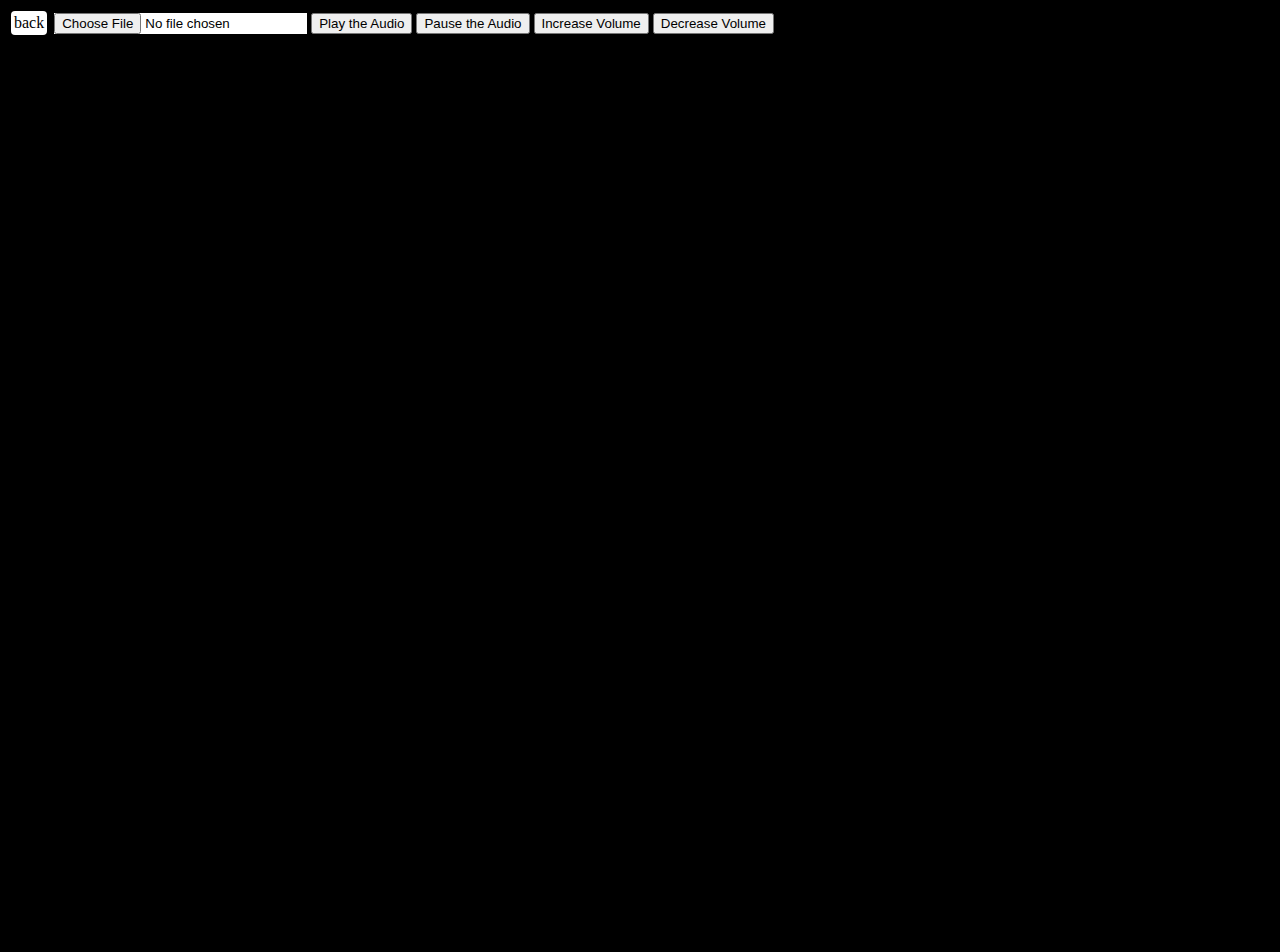
<file: music_visualizer2.html>
<!DOCTYPE html>
<html lang="en">
<head>
    <meta charset="UTF-8">
    <meta name="viewport" content="width=device-width, initial-scale=1.0">
    <meta http-equiv="X-UA-Compatible" content="ie=edge">
    <!-- <link rel="stylesheet" type="text/css" href="../_css_files/default_reset.css"> -->
    <link rel="stylesheet" type="text/css" href="./assets/css/style.css">
    <title>D3</title>
</head>
<body>
    <div id="nav-container">
        <a href="./index.html" class="nav-link">back</a>

        <input type="file" id="input" style="background-color: white;"/>

        <button id="play-btn" onclick="document.getElementById('audioElement').play()">Play the Audio</button>
        <button id="pause-btn" onclick="document.getElementById('audioElement').pause()">Pause the Audio</button>
        <button onclick="document.getElementById('audioElement').volume+=0.1">Increase Volume</button>
        <button onclick="document.getElementById('audioElement').volume-=0.1">Decrease Volume</button>
        <audio id="audioElement"></audio>


    </div>


    <div id="main-container" style="width: 500px; height: 500px; margin: auto;">
        <svg id="main-svg" viewbox="0 0 600 600" preserveAspectRatio="none"></svg>
    </div>




    <!-- <div id="main-container" style="width: 500px; height: 500px; margin: auto;">
        <svg id="main-svg" viewbox="0 0 700 700" preserveAspectRatio="none"></svg>
    </div> -->



    <script src="./assets/js/d3.min.js"></script>
    <script>
        window.addEventListener('load', function () {

            let svgContainerAdjust = () =>{
                let winWidth = window.innerWidth;
                let winHeight = window.innerHeight;
                if(winWidth >= winHeight){
                    d3.select('#main-container').style('height', winHeight+'px').style('width', winHeight+'px');
                }else{
                    d3.select('#main-container').style('height', winWidth+'px').style('width', winWidth+'px');
                }
            }

            svgContainerAdjust();

            window.onresize = svgContainerAdjust;



            input.onchange = function(e){
                
                var sound = document.getElementById('audioElement');
                sound.src = URL.createObjectURL(this.files[0]);
                // not really needed in this exact case, but since it is really important in other cases,
                // don't forget to revoke the blobURI when you don't need it
                sound.onend = function(e) {
                URL.revokeObjectURL(this.src);
                }


                var audioCtx = new (window.AudioContext || window.webkitAudioContext)();
                var audioElement = document.getElementById('audioElement');
                var audioSrc = audioCtx.createMediaElementSource(audioElement);
                var analyser = audioCtx.createAnalyser();

                // Bind our analyser to the media element source.
                audioSrc.connect(analyser);
                audioSrc.connect(audioCtx.destination);

                var frequencyData = new Uint8Array(360);

                var svgHeight = '600';
                var svgWidth = '600';
                var barPadding = '1';

                // function createSvg(parent, height, width) {
                //     return d3.select(parent).append('svg').attr('height', height).attr('width', width).style('border', 'solid 5px darkgray');
                // }

                var svg = d3.select('#main-svg');

                let scaleValue = (num,max1,max2) => ((max2*num)/max1).toFixed(0);

                let g1 = svg
                .selectAll()
                    .data(frequencyData)
                    .enter()
                    .append("g")
                    .style('transform-origin','50% 50%')
                    .classed('rect-group1', true);

                let g2 = svg.selectAll()
                    .data(frequencyData)
                    .enter()
                    .append("g")
                    .style('transform-origin','50% 50%')
                    .style('transform','rotate(180deg)')
                    .classed('rect-group2', true);

                // let gg = svg.append('g').classed('gg',true).append('.rect-group1');



                // Create our initial D3 chart.
                g2.append('rect')
                .attr('x', function (d, i) {
                    return 310;
                })
                .attr('y', function (d, i) {
                    return 300;
                })
                // .attr('y', function (d, i) {
                //     return i * (svgHeight / frequencyData.length);
                // })
                .attr('width', svgWidth / frequencyData.length)
                .style('transform-origin',(d,i) => '50% 50%')
                .style('transform',(d,i) => 'rotate('+scaleValue(i,frequencyData.length,360)+'deg)')
                .classed('core-rect', true);

                // Create our initial D3 chart.
                g1.append('rect')
                .attr('x', function (d, i) {
                    return 290;
                })
                .attr('y', function (d, i) {
                    return -400;
                })
                .attr('width', svgWidth / frequencyData.length)
                .attr('height', 1000)
                .style('transform-origin',(d,i) => '50% 50%')
                .style('transform',(d,i) => 'rotate('+scaleValue(i,frequencyData.length,360)+'deg)')
                .classed('outer-rect', true);




                let repeater;
                let bgColRef = 150;
                let colBgDirToggle = true;

                let bgRotRef = 180;
                // let rotBgToggle = true;


                let colorFlipper = () => {

                    if(colBgDirToggle){
                        bgColRef++
                    }else{
                        bgColRef--
                    }

                    if(bgColRef === 220){
                        colBgDirToggle =false;
                        
                    }else if(bgColRef === 150){
                        colBgDirToggle = true

                    }


                    bgRotRef++

                    if(bgRotRef === 360){
                        bgRotRef = 0;
                        
                    }
                    // console.log(bgColRef)

                    repeater = setTimeout(colorFlipper, 100);
                }
                d3.select('#play-btn').on('click',() =>{
                    clearTimeout(repeater);
                    colorFlipper();
                })
                d3.select('#pause-btn').on('click',() =>{
                    clearTimeout(repeater);
                })


                

                // Continuously loop and update chart with frequency data.
                function renderChart() {

                    requestAnimationFrame(renderChart);
                
                    // Copy frequency data to frequencyData array.
                    analyser.getByteFrequencyData(frequencyData);
                
                    // Update d3 chart with new data.
                    svg.selectAll('.core-rect')
                    .data(frequencyData)
                    // .attr('x', function(d) {
                    //     return d;
                    // })
                    // .attr('y', function(d) {
                    //     return d;
                    // })
                    .attr('height', function(d) {
                        return d;
                    })
                    .attr('fill', function(d,i) {
                        
                        // return 'hsl('+scaleValue(i,frequencyData.length,359)+' '+scaleValue(d,255,100)+'% '+scaleValue(d,255,100)+'%)';
                        return 'hsl('+scaleValue(i,frequencyData.length,359)+' '+scaleValue(d,255,100)+'% 50%)';
                    });
                    // .attr('x',(d,i) => i);
                
                    // Update d3 chart with new data.
                    svg.selectAll('.outer-rect')
                    .data(frequencyData)
                    // .attr('height', function(d) {
                    //     return 3.5*(255-d);
                    // })
                    .attr('fill', function(d,i) {
                        
                        // return 'hsl('+scaleValue(i,frequencyData.length,359)+' '+scaleValue(d,255,100)+'% '+scaleValue(d,255,100)+'%)';
                        let lightLimit = 80
                        if(scaleValue(d,255,100) < lightLimit){
                            lightLimit = scaleValue(d,255,100);
                        }
                        return 'hsl('+(359-scaleValue(i,frequencyData.length,359))+' '+scaleValue(d,255,100)+'% '+lightLimit+'%)';
                    });

                    svg.style('background-color', ()=> 'hsl('+bgColRef+' '+50+'% '+50+'%)')
                    g1.style('transform',()=>'rotate('+bgRotRef+'deg)');
                }
                
                // Run the loop
                renderChart();


            }


        })
    </script>

</body>
</html>
</file>
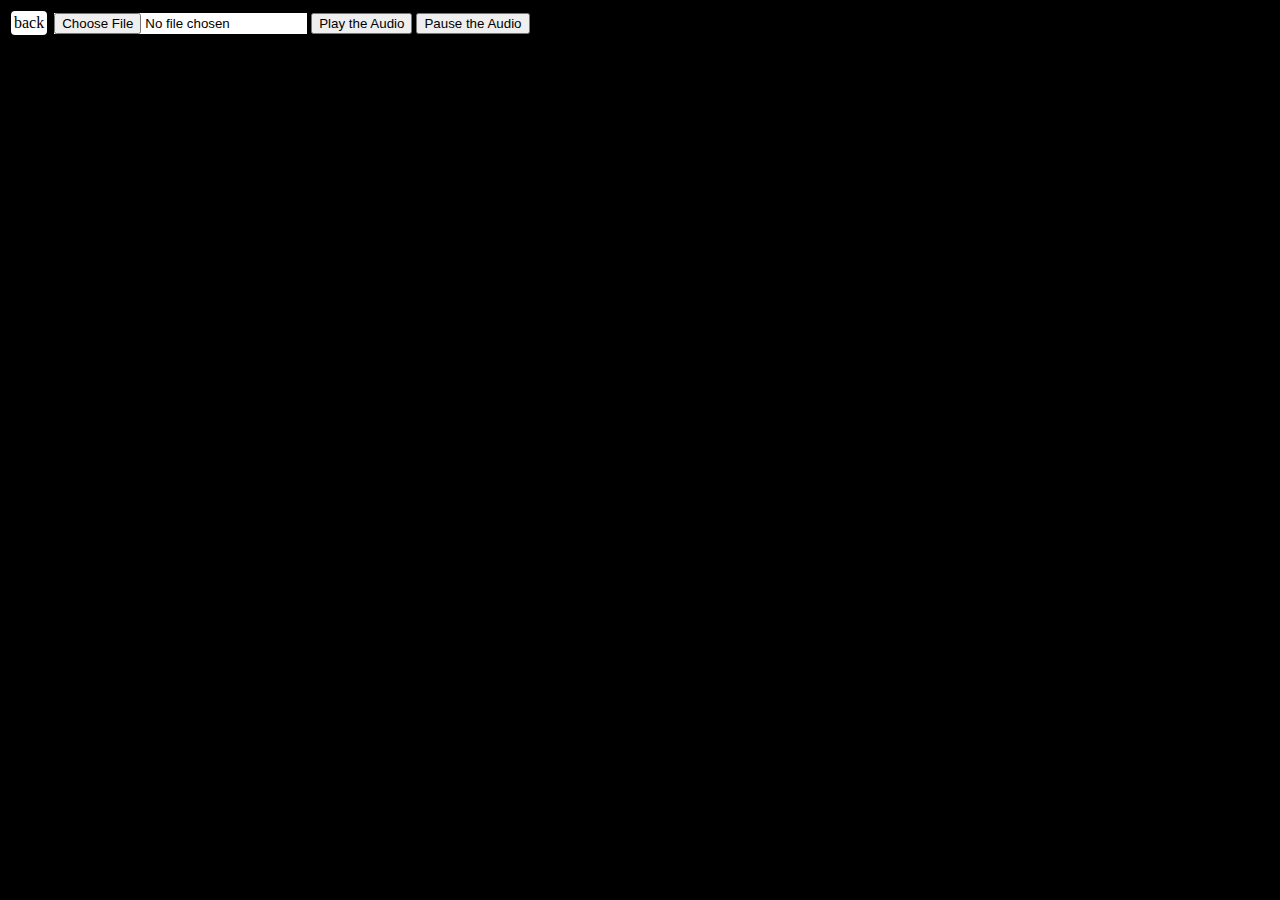
<file: music_visualizer3.html>
<!DOCTYPE html>
<html lang="en">
<head>
    <meta charset="UTF-8">
    <meta name="viewport" content="width=device-width, initial-scale=1.0">
    <meta http-equiv="X-UA-Compatible" content="ie=edge">
    <!-- <link rel="stylesheet" type="text/css" href="../_css_files/default_reset.css"> -->
    <link rel="stylesheet" type="text/css" href="./assets/css/style.css">
    <title>D3</title>
</head>
<body>
    <div id="nav-container">
        <a href="./index.html" class="nav-link">back</a>

        <input type="file" id="input" style="background-color: white;"/>

        <button id='play-btn' onclick="document.getElementById('audioElement').play()">Play the Audio</button>
        <button id='pause-btn' onclick="document.getElementById('audioElement').pause()">Pause the Audio</button>
        <!-- <button onclick="document.getElementById('audioElement').volume+=0.1">Increase Volume</button> -->
        <!-- <button onclick="document.getElementById('audioElement').volume-=0.1">Decrease Volume</button> -->
        <audio id="audioElement"></audio>


    </div>

    
    
    <div id="svgBox" style="width: 100%; height: 80vh">
        <svg id="mainSVG" height="100%" width="100%" viewBox="0 0 100 100" preserveAspectRatio="none" style="background-color: black"></svg>
    </div>
    <!-- <button id="random">RANDOM!</button> -->
    <!-- <button id="start">START!</button> -->
    <!-- <button id="stop">STOP!</button> -->




    <!-- <div id="main-container" style="width: 500px; height: 500px; margin: auto;">
        <svg id="main-svg" viewbox="0 0 700 700" preserveAspectRatio="none"></svg>
    </div> -->



    <script src="./assets/js/d3.min.js"></script>
    <script>
        

        window.addEventListener('load', function () {

            let scaleValue = (num,max1,max2) => ((max2*num)/max1).toFixed(0);



            input.onchange = function(e){
                var sound = document.getElementById('audioElement');
                sound.src = URL.createObjectURL(this.files[0]);
                // not really needed in this exact case, but since it is really important in other cases,
                // don't forget to revoke the blobURI when you don't need it
                sound.onend = function(e) {
                    URL.revokeObjectURL(this.src);
                }


                var audioCtx = new (window.AudioContext || window.webkitAudioContext)();
                var audioElement = document.getElementById('audioElement');
                var audioSrc = audioCtx.createMediaElementSource(audioElement);
                var analyser = audioCtx.createAnalyser();

                // Bind our analyser to the media element source.
                audioSrc.connect(analyser);
                audioSrc.connect(audioCtx.destination);

                var frequencyData = new Uint8Array(150);

                // let dataLen = frequencyData.length;





                // let numbers = [];
                // for(let i=0;i<101;i++){
                //     numbers.push((Math.random()*100).toFixed(0))
                // }




                const svg = d3.select('#mainSVG');

                let g = svg.selectAll()
                    .data(frequencyData)
                    .enter()
                    .append("g")
                    .classed('rect-group', true);

                let barWidth = 100/frequencyData.length;

                g.append('rect')
                    .attr('fill', (d,i) => 'hsl(168,'+d+'%,'+50+'%)')
                    .attr('height', '100%')
                    .attr('width', barWidth)
                    // .attr('transform', (d,i) => 'translate('+ i * barWidth+', '+(100-d)+')');
                    .attr('transform', (d,i) => 'translate('+ i * barWidth+', 0)')
                    .classed('bg-rect', true);

                g.append('rect')
                    .attr('fill', (d,i) => 'hsl(68,'+d+'%,'+50+'%)')
                    .attr('height', d => scaleValue(d,255,100)+'%')
                    .attr('width', barWidth-(barWidth/10))
                    .attr('transform-origin', 'center')
                    .attr('transform', (d,i) => 'translate('+ i * barWidth+', 0)')
                    // .attr('transform', (d,i) => 'translate('+ i * barWidth+', '+(100-d)/2+') scale(1,1)')
                    .classed('top-rect', true);

                g.append('rect')
                    .attr('fill', (d,i) => 'hsl(68,'+d+'%,'+50+'%)')
                    .attr('height', d => scaleValue(d,255,100)+'%')
                    .attr('width', barWidth-(barWidth/10))
                    .attr('transform-origin', 'center')
                    .attr('transform', (d,i) => 'translate('+ i * barWidth+', 0)')
                    // .attr('transform', (d,i) => 'translate('+ i * barWidth+', '+(100-d)/2+') scale(1,1)')
                    .classed('mid-rect', true);

                g.append('rect')
                    .attr('fill', (d,i) => 'hsl(68,'+d+'%,'+50+'%)')
                    .attr('height', d => scaleValue(d,255,100)+'%')
                    .attr('width', barWidth-(barWidth/10))
                    .attr('transform-origin', 'center')
                    .attr('transform', (d,i) => 'translate('+ i * barWidth+', 0)')
                    // .attr('transform', (d,i) => 'translate('+ i * barWidth+', '+(100-d)/2+') scale(1,1)')
                    .classed('bottom-rect', true);


                // --CURRENTLY UNUSED-- Generates fibinacci sequence based on length of frequency datta array
                let fibArr = [0,1]
                let fibNum=0;
                while(fibNum < frequencyData.length){
                    let lastArrInd = fibArr.length-1;
                    fibArr.push((fibArr[lastArrInd-1]+fibArr[lastArrInd]))
                    fibNum = fibArr[fibArr.length-1];
                }

                console.log(fibArr)

                let repeater;
                let toggle=true;

                let inc = 0;
                let colSwitchArr = [];

                let colorFlipper = () => {

                    if(toggle){
                        if(inc<frequencyData.length){
                            colSwitchArr.push(inc);
                            inc++
                        }else{
                            toggle=false;
                        }
                    }else{
                        if(colSwitchArr.length === 0){
                            inc=0;
                            toggle=true;
                        }else{
                            colSwitchArr.shift();
                        }

                    }



                    // let randNum = Math.floor(Math.random() * frequencyData.length);
                    // if(toggle){
                    //     let randIndex = colSwitchArr.indexOf(randNum);
                    //     if(randIndex > -1){
                    //         colSwitchArr.splice(randIndex,1)
                    //     }
                    // }else{
                    //     colSwitchArr.push(randNum)
                    // }

                    let timeInt = 5000/frequencyData.length

                    repeater = setTimeout(colorFlipper, timeInt);

                    // array.includes();
                }
                d3.select('#play-btn').on('click',() =>{
                    clearTimeout(repeater);
                    colorFlipper();
                })
                d3.select('#pause-btn').on('click',() =>{
                    clearTimeout(repeater);
                })




                function doWork() {


                    requestAnimationFrame(doWork);

                    // Copy frequency data to frequencyData array.
                    analyser.getByteFrequencyData(frequencyData);


                    d3.selectAll('.top-rect').data(frequencyData)
                        .attr('transform', (d,i) => 'translate('+ i * barWidth+', 0)')
                        .attr('fill', (d,i) => {
                            let lightness = 50;
                            // if(i>0 && d>=frequencyData[i-1] && d>=frequencyData[i+1]){
                            //     lightness = 75
                            // }else if(i>0 && d<frequencyData[i-1] && d<frequencyData[i+1]){
                            //     lightness = 40

                            // }
                            if(colSwitchArr.includes(i)){
                                return 'hsl('+(360-i)/2+','+scaleValue(d,255,100)+'%,'+lightness+'%)'
                            }else{
                                return 'hsl('+(i/2)+','+scaleValue(d,255,100)+'%,'+lightness+'%)'
                            }
                        })
                        .attr('height', d => (20-(scaleValue(d,255,20))+'%'));

                    d3.selectAll('.mid-rect').data(frequencyData)
                        .attr('transform', (d,i) => 'translate('+ i * barWidth+', '+(100-(scaleValue(d,255,80)))/2+')')
                        .attr('fill', (d,i) => {
                            let lightness = 50;
                            if(i>0 && d>=frequencyData[i-1] && d>=frequencyData[i+1]){
                                lightness = 55
                            }
                            // else if(i>0 && d<frequencyData[i-1] && d<frequencyData[i+1]){
                            //     lightness = 45

                            // }
                            if(colSwitchArr.includes(i)){
                                return 'hsl('+(360-i)/2+','+scaleValue(d,255,100)+'%,'+lightness+'%)'
                            }else{
                                return 'hsl('+(i/2)+','+scaleValue(d,255,100)+'%,'+lightness+'%)'
                            }
                        })
                        .attr('height', d => scaleValue(d,255,80)+'%')
                        .attr('width', d => {
                            if(d>200){
                                return 0.9
                            }else if(d>100){
                                return 0.6
                            }else{
                                return 0.3
                            }
                        });

                    d3.selectAll('.bottom-rect').data(frequencyData)
                        .attr('transform', (d,i) => 'translate('+ i * barWidth+', '+(100-(20-(scaleValue(d,255,20))))+')')
                        .attr('fill', (d,i) => {
                            let lightness = 50;
                            // if(i>0 && d>=frequencyData[i-1] && d>=frequencyData[i+1]){
                            //     lightness = 75
                            // }else if(i>0 && d<frequencyData[i-1] && d<frequencyData[i+1]){
                            //     lightness = 40

                            // }
                            if(colSwitchArr.includes(i)){
                                return 'hsl('+(360-i)/2+','+scaleValue(d,255,100)+'%,'+lightness+'%)'
                            }else{
                                return 'hsl('+(i/2)+','+scaleValue(d,255,100)+'%,'+lightness+'%)'
                            }
                        })
                        .attr('height', d => (20-(scaleValue(d,255,20))+'%'));

                    d3.selectAll('.bg-rect').data(frequencyData)
                        .attr('fill', (d,i) => {
                            let lightness = 50;
                            if(i>0 && d>=frequencyData[i-1] && d>=frequencyData[i+1]){
                                lightness = 60
                            }else if(i>0 && d<frequencyData[i-1] && d<frequencyData[i+1]){
                                lightness = 45

                            }
                            if(colSwitchArr.includes(i)){
                                return 'hsl('+i/2+','+lightness+'%,'+scaleValue(d,255,80)+'%)'
                            }else{
                                return 'hsl('+(360-i)/2+','+lightness+'%,'+scaleValue(d,255,80)+'%)'
                            }
                        })
                        
                        
                        
                }
                doWork()

            }

        })





    </script>

</body>
</html>
</file>
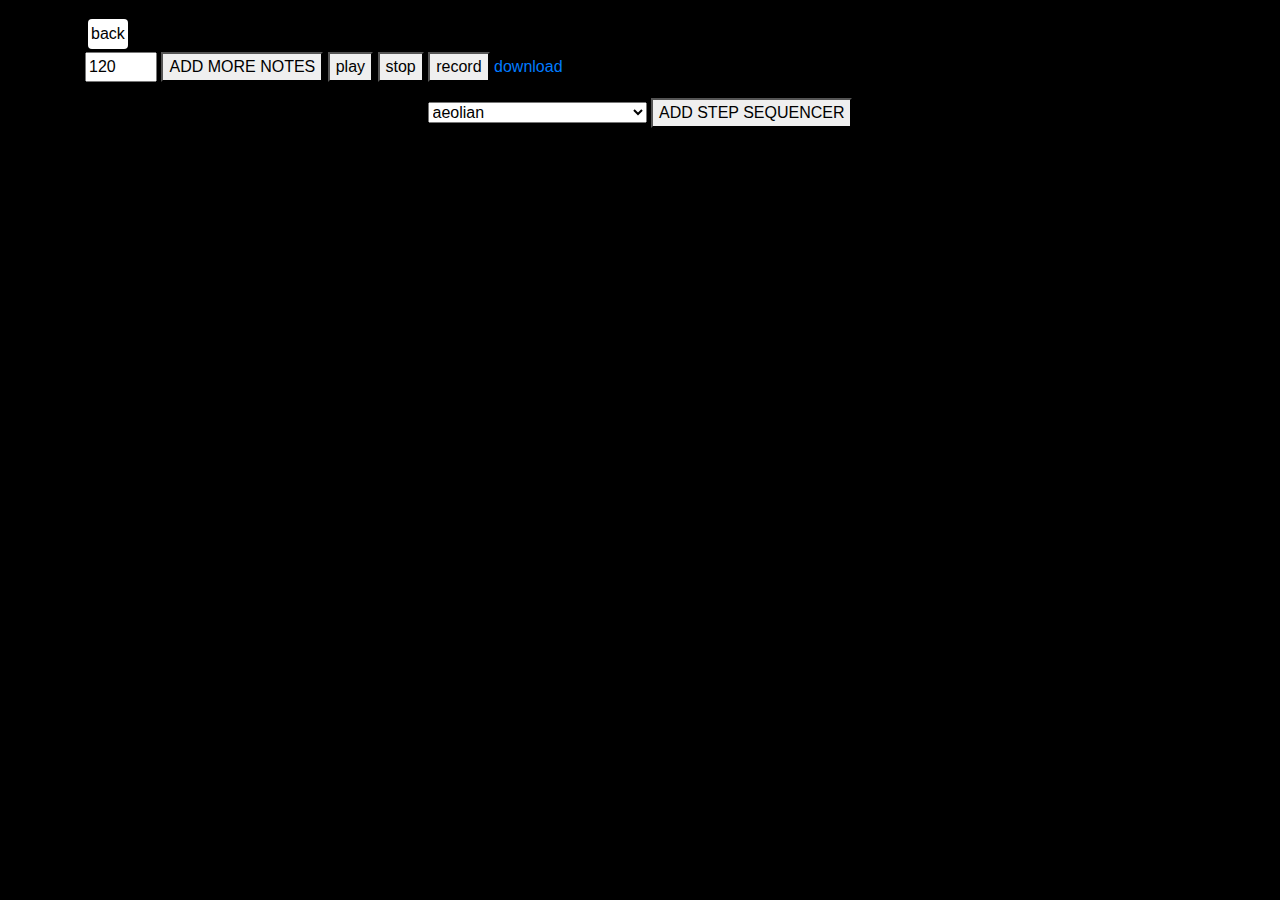
<file: syn_builder.html>
<!DOCTYPE html>
<html lang="en">
<head>

    <meta charset="UTF-8">
    <meta name="viewport" content="width=device-width, initial-scale=1.0">
    <meta http-equiv="X-UA-Compatible" content="ie=edge">
    <!-- <link rel="stylesheet" type="text/css" href="../_css_files/default_reset.css"> -->


    <!-- Bootstrap CSS -->
    <link rel="stylesheet" href="https://stackpath.bootstrapcdn.com/bootstrap/4.4.1/css/bootstrap.min.css" integrity="sha384-Vkoo8x4CGsO3+Hhxv8T/Q5PaXtkKtu6ug5TOeNV6gBiFeWPGFN9MuhOf23Q9Ifjh" crossorigin="anonymous">
    <!-- <link rel="stylesheet" type="text/css" href="./assets/css/style.css"> -->
    <title>D3</title>

    <style>
        body{
            /* background-color: black; */
            background-color: black;
            touch-action: none;
            
        }
        .nav-link{
            display: inline-block;
            background-color: white;
            color: black;
            padding: 3px;
            margin: 3px;
            border-radius: 4px;
            text-decoration: none;
        }
        .nav-link:focus, .nav-link:visited{
            text-decoration: none;
            color: black;
        }
        #nav-container{
            height: 4vh;
        }

        #main-container{
            width: 100vw;
            height: 95vh;
        } 
        svg{
            width: 100%;
            height: 99%;
        }

        svg{
            transform: scaleY(-1);
        }
        rect{
            fill: rgb(140, 150, 151);
            /* transition: all 0.2s ease-in-out; */
        }
        rect.selected{
            fill: #97D8B2;
        }
        .bg-rect.odd{
            opacity: 0.5;
            fill: #6e196e !important
        }
        .bg-rect{
            opacity: 0.5;
            fill: rgb(42, 108, 124) !important;

            stroke: white;
        }
        /* .bg-rect:nth-child(1n),.bg-rect:nth-child(2n),.bg-rect:nth-child(3n),.bg-rect:nth-child(4n){ */
        .bg-rect:nth-child(4n+1){
            opacity: 0.5;
            fill: rgb(20, 42, 82) !important;
            /* fill: rgb(85, 91, 92) !important; */

            stroke: white;
        }
        /* .bg-rect:nth-child(8n){
            opacity: 0.5;
            fill: rgb(121, 129, 131) !important;
            stroke: white;
        } */
        #note-rect-context-menu{
            display: none;
            position: fixed;
            z-index: 10;
            width: 100px;
            padding: 5px;
            background-color: white;
        }
        #note-rect-context-menu button{
            width: 100%;
            /* background-color: white; */
        }
        .hide-note{
            display: none;
        }
    </style>

</head>
<body>
    <div id="main-controls" class="container my-3">
        <div class="row">
            <div class="col-12">
                <a href="./index.html" class="nav-link">back</a>
            </div>
            <div class="col-12">
                <div id="note-rect-context-menu">
                    <!-- <button value="16n">1/16</button><br>
                    <button value="8n">1/8</button><br>
                    <button value="4n">1/4 </button><br>
                    <button value="2n">1/2</button><br>
                    <button value="1n">Whole</button> -->
                    <button value="plus">+</button>
                    <button value="minus">-</button>

                </div>
                <input id="bpm-switch" min="30" max="240" step="10" value="120" type="number"/>
                <button id="add-more-chunks" type="button">ADD MORE NOTES</button>
                <button id="tone1">play</button>
                <button id="tone2">stop</button>
                <button id="record-btn">record</button>
                <a id="download-link" href="" download>download</a>
            </div>
        </div>
    </div>

    <div id="synth-holder" class="container">
        <div id="empty-main-synth" class="row synth-row" style="display: none;">
            <div class="col-6">
                <h2 style="color: white;" class="scale-title"></h2>
            </div>
            <div class="col-6">
                <select class="key-select">
                    <option value="C" selected>C</option>
                    <option value="C#">C#</option>
                    <option value="D">D</option>
                    <option value="E">E</option>
                    <option value="Eb">Eb</option>
                    <option value="F">F</option>
                    <option value="F#">F#</option>
                    <option value="G">G</option>
                    <option value="G#">G#</option>
                    <option value="A">A</option>
                    <option value="Bb">Bb</option>
                    <option value="B">B</option>
                </select>
            
                <select class="octave-select">
                    <option value="1">1</option>
                    <option value="2">2</option>
                    <option value="3">3</option>
                    <option value="4" selected>4</option>
                    <option value="5">5</option>
                    <option value="6">6</option>
                    <option value="7">7</option>
                    <option value="8">8</option>
                    <!-- <option value="9">9</option> -->
                </select>
            
                <select class="osc-type-select">
                    <option value="sine" selected>sine</option>
                    <option value="sawtooth">sawtooth</option>
                    <option value="triangle">triangle</option>
                    <option value="square">square</option>
                    <!-- <option value="9">9</option> -->
                </select>

            </div>

            <div class="col-12">
                <div style="width: 100%; overflow-x: auto;">
                    <div style="width: 100%; height: 500px;" >
                        <svg width="1000" height="1000" viewBox="0 0 1000 1000" preserveAspectRatio="none"></svg>
                    </div>
                </div>
            </div>

        </div>
    </div>

    <div id="sequencer-add-contols" class="container my-2">
        <div class="row">
            <div class="col-12" style="text-align: center;">
                <select id="scale-select"></select>            
                <button id="sequence-gen-btn" type="button">ADD STEP SEQUENCER</button>
            </div>
        </div>
    </div>



     <!-- Optional JavaScript -->
    <!-- jQuery first, then Popper.js, then Bootstrap JS -->
    <script src="https://code.jquery.com/jquery-3.4.1.slim.min.js" integrity="sha384-J6qa4849blE2+poT4WnyKhv5vZF5SrPo0iEjwBvKU7imGFAV0wwj1yYfoRSJoZ+n" crossorigin="anonymous"></script>
    <script src="https://cdn.jsdelivr.net/npm/popper.js@1.16.0/dist/umd/popper.min.js" integrity="sha384-Q6E9RHvbIyZFJoft+2mJbHaEWldlvI9IOYy5n3zV9zzTtmI3UksdQRVvoxMfooAo" crossorigin="anonymous"></script>
    <script src="https://stackpath.bootstrapcdn.com/bootstrap/4.4.1/js/bootstrap.min.js" integrity="sha384-wfSDF2E50Y2D1uUdj0O3uMBJnjuUD4Ih7YwaYd1iqfktj0Uod8GCExl3Og8ifwB6" crossorigin="anonymous"></script>

    <script src="./assets/js/d3.min.js"></script>
    <script src="./assets/js/tonal.min.js"></script>
    <script src="./assets/js/tone.js"></script>

    <script>

        let scaleValue = (num,max1,max2) => ((max2*num)/max1).toFixed(2);

        // function for generating array of sequential numbers
        let fillRange = (start, end) => {
            return Array(end - start + 1).fill().map((item, index) => start + index);
        };

        // Gives array for # of squares in a row
        let timeSeg = fillRange(1, 16);

        // Declares empty array for column height
        // let scaleLen = [];

        let noteValRef = {
            'A': 10, 
            'A#': 11,
            'Bb': 11,
            'B': 12,
            'B#': 12,
            'Cb': 1,
            'C': 1,
            'C#': 2,
            'Db':2, 
            'D': 3, 
            'D#': 4,
            'Eb': 4,
            'E': 5,
            'E#': 6,
            'Fb': 5,
            'F': 6,
            'F#': 7,
            'Gb': 7,
            'G': 8,
            'G#': 9,
            'Ab': 9
        }

        let doubleHalfStepFix = ['C','D','E','F','G','A','B'];

        let allScaleNames = Tonal.Scale.names().sort();
        
        // Populates scale select dropdown
        d3.select('#scale-select')
            .selectAll()
            .data(allScaleNames)
            .enter()
            .append("option")
            .attr('value',(d,i,n) => d)
            .text((d,i,n) => d);

        // let clearTones = () =>{}; // ?? clearing
        // let clearTones = () =>{}; // ?? clearing
        // let clearTones = () =>{}; // ?? clearing
        // let clearTones = () =>{}; // ?? clearing




        // close right click menu on off click
        $(document).mouseup(function(e) {
            // $('.corp-detail-dropdown').each(function(){
                let dropdown = $('#note-rect-context-menu');
                if(
                    dropdown.css('display') !== 'none' &&
                    !dropdown.is(e.target) &&
                    dropdown.has(e.target).length === 0
                ){
                    dropdown.toggle('display');
                }
            // });
        });

        d3.select('#sequence-gen-btn').on('click',(d,i,n)=>{ // appends new sequencer

            let newSynthRow = $('#empty-main-synth').clone().attr('id','').css('display','flex');
            newSynthRow.attr('data-scale-select', $('#scale-select option:checked').val());
            newSynthRow.find('.scale-title').text($('#scale-select option:checked').val());
            $('#synth-holder').append(newSynthRow);


            if($('svg').length > 2){
                Tone.Transport.cancel();
            }

            $('#record-btn').off('click');

            $('svg').each(function(i){
                if(i === ($('svg').length-1)){
                    createSequencer($(this), true);

                }else{
                    createSequencer($(this), false);
                }
            })
            
        })

        let clickedNoteRect; // Placeholder for setting right-clicked note
        let parseNoteTimeVal = (xClass)=>{
                let xVal;
                for(let x=16; x>0; x--){
                    if(xClass.indexOf(x+'x') > -1){
                        xVal = x+'x';
                        x=0;
                    }
                }
                return xVal
            }

        $('#note-rect-context-menu button').on('click', function(){
            
            let clickedNoteClass = clickedNoteRect.attr('class');

            
            console.log($(clickedNoteRect.node()).index())

            let nextVisNote = $(clickedNoteRect.node()).nextAll('.note-rect').not('.hide-note').first();


            let clickedNoteLen = parseInt(parseNoteTimeVal(clickedNoteClass));


            if($(this).val() === 'plus'){

                if(nextVisNote.index() < 0){
                    return false;
                }

                let nextVisNoteClass = d3.select(nextVisNote[0]).attr('class');/////

                let nextVisNoteLen = parseInt(parseNoteTimeVal(nextVisNoteClass));

                if(clickedNoteLen+nextVisNoteLen <= 16){

                    clickedNoteRect
                        .attr('width',scaleValue(1,16,1000)*((clickedNoteLen+nextVisNoteLen)-0.5))
                        .classed(parseNoteTimeVal(clickedNoteClass),false)
                        .classed((clickedNoteLen+nextVisNoteLen)+'x',true)

                    d3.select(nextVisNote[0])
                        .attr('width',scaleValue(1,16,1000)*0.5)
                        .attr('class','note-rect 1x hide-note');

                }

            }else{
                
                if(clickedNoteLen > 1){

                    let nextHideNote;
                    
                    $(clickedNoteRect.node()).nextAll('.hide-note').each(function(){
                        if(!$(this).next('.note-rect').hasClass('hide-note')){
                            nextHideNote = $(this);
                            return false;
                        }
                    })

                    clickedNoteRect
                        .attr('width',scaleValue(1,16,1000)*(clickedNoteLen-1.5))
                        .classed(parseNoteTimeVal(clickedNoteClass),false)
                        .classed((clickedNoteLen-1)+'x',true)

                    d3.select(nextHideNote[0])
                        .classed('hide-note',false)

                }
            }


            


        })

        let genNewGrid = (svg, scaleLen) => {

            // let bgToggleFlag = true;

            let currentViewBoxWidth = parseInt(svg.attr('viewBox').split(' ')[2]);

            // Creates base for svg note toggle with respective backing for each column for time step indication
            svg.append('g')
                .classed('background-rects', true)
                .selectAll()
                .data(timeSeg)
                .enter()
                .append('rect')
                .attr('x',(d,i,n)=>i*scaleValue(1,timeSeg.length,currentViewBoxWidth))
                .attr('y',0)
                .attr('width',(d,i,n)=>scaleValue(1,timeSeg.length,currentViewBoxWidth))
                .attr('height',1000)
                .attr('class',(d,i,n)=>{
                    if((Math.ceil(d/16)) % 2 === 0){
                        return 'bg-rect odd';

                    }else{
                        return 'bg-rect';
                        
                    }
                })
                .style('fill','black')


            // adds rows with clickable 'note' squares in them
            svg.selectAll()
                .data(scaleLen)
                .enter()
                .append('g')
                .attr('transform', (d,i,n)=>'translate('+scaleValue(1,timeSeg.length,currentViewBoxWidth)/4+' '+(d)*(scaleValue(1,scaleLen.length+2,1000))+')')
                .classed('note-row', true)
                .selectAll()
                .data(timeSeg)
                .enter()
                .append('rect')
                .classed('note-rect', true)
                .classed('1x',true)
                .attr('x',(d,i,n)=>(i*scaleValue(1,timeSeg.length,currentViewBoxWidth)))
                .attr('y',0)
                .attr('width',(d,i,n)=>scaleValue(1,timeSeg.length,currentViewBoxWidth)/2)
                .attr('height',(d,i,n)=>scaleValue(1,scaleLen.length,1000)/2)
                // .style('fill', 'white')
                .on('click',(d,i,n)=>{
                    if(d3.select(n[i]).classed('selected')){
                        d3.select(n[i]).classed('selected',false)
                    }else{
                        d3.select(n[i]).classed('selected',true)
                    }
                })
                .on("contextmenu", function (d,i,n) {
                    clickedNoteRect = d3.select(n[i]);
                    d3.event.preventDefault();
                    let mouseX = d3.event.pageX;
                    let mouseY = d3.event.pageY-$(window).scrollTop();
                    d3.select('#note-rect-context-menu')
                        .style('left', mouseX+'px')
                        .style('top', mouseY+'px')
                        .style('display', 'block')
                // react on right-clicking
                })
        
            // Click drag note adding
            // svg.on('mousedown',(d,i,n)=>{
            //     d3.selectAll('.note-rect').on('mouseenter',(d,i,n)=>{
            //         let currClass = d3.select(n[i]).attr('class');
            //         if(currClass === null) currClass = '';
            //         if(!currClass.includes('selected')){
            //             d3.select(n[i]).attr('class','note-rect selected')
            //         }
            //     })
            // }).on('mouseup',(d,i,n)=>{
            //     d3.selectAll('.note-rect').on('mouseenter',()=>{})
            // });


        };// END genNewGrid()

        let recordFlag = false;
        let repeat;

        let recorder;
        const actx  = Tone.context;
        const dest  = actx.createMediaStreamDestination();




        // let index = 0;


        let createSequencer = (svg, newSeq) =>{

            // recordFlag=true;

            // Tone.Master.dispose()
            d3Svg = d3.select(svg.get(0))

            // d3.selectAll('.note-row').remove();

            //
            //
            //
            // const actx  = Tone.context;
            // const dest  = actx.createMediaStreamDestination();
            recorder = new MediaRecorder(dest.stream);
            //
            //
            //

            let key,scale,octave,oscType,scaleSelectArr,synths,baseRef,notes,scaleLen;

            let setNotes = () =>{

                key = svg.parents('.synth-row').find('.key-select option:checked').val();

                console.log(key)

                // if(newSeq){
                    // scale = $('#scale-select option:checked').val();
                // }else{
                scale = svg.parents('.synth-row').attr('data-scale-select');
                // }
                
                octave = parseInt(svg.parents('.synth-row').find('.octave-select option:checked').val());
                oscType = svg.parents('.synth-row').find('.osc-type-select option:checked').val();

                scaleSelectArr = Tonal.Scale.get(key+" "+scale).notes; // gets scale from base key note

                scaleSelectArr = scaleSelectArr.concat(scaleSelectArr); // doubles it to include 2 octaves

                scaleLen = fillRange(1, scaleSelectArr.length); // create sequential array based on the length of the selected scale
                svg.parents('.synth-row').attr('data-scale-len', scaleLen.length)


                synths = []; // Empty array for synth notes

                baseRef = noteValRef[key];//set base value for scale step up

                // ALL TONES (used to just be Lower Tones) 
                for(let x = 0; x < scaleSelectArr.length; x++){ // Loop though scale to create new Tones

                    // fix for double sharps and flats
                    if(scaleSelectArr[x].includes('##')){ 
                        let baseNote = scaleSelectArr[x].replace('##','');
                        scaleSelectArr[x] = doubleHalfStepFix[doubleHalfStepFix.indexOf(baseNote)+1];
                    }else if(scaleSelectArr[x].includes('bb')){
                        let baseNote = scaleSelectArr[x].replace('bb','');
                        scaleSelectArr[x] = doubleHalfStepFix[doubleHalfStepFix.indexOf(baseNote)-1];
                    }

                    if(noteValRef[scaleSelectArr[x]] < baseRef){ // adds octave value accordingly
                        if(x < scaleSelectArr.length/2){
                            scaleSelectArr[x] += (octave+1)
                        }else{
                            scaleSelectArr[x] += (octave+2)
                        }
                    }else{
                        if(x < scaleSelectArr.length/2){
                            scaleSelectArr[x] += (octave)
                        }else{
                            scaleSelectArr[x] += (octave+1)
                        }
                        // scaleSelectArr[x] += (octave)
                    }
                    synths.push(new Tone.Synth());
                    synths[x].oscillator.type = oscType;
                }
                
                // if(recordFlag){
                    synths.forEach(synth => synth.connect(dest)); // Add
                // }

                synths.forEach(synth => synth.toMaster()); // Add synths to master

                notes = scaleSelectArr; //

            }
            setNotes();

            if(newSeq){
                genNewGrid(d3Svg, scaleLen);
            }

            //
            //
            //
            let chunks = [];
            //
            //
            //

            let $rows = svg.find('.note-row');
            let index = 0;

            repeat = time => {
                

                d3.selectAll('.bg-rect').style('opacity','0.5')
                let step = index % timeSeg.length;
                for(let i = 0; i < $rows.length; i++){
                    let synth = synths[i],
                        note = notes[i],
                        $row = $rows[i],
                        $input = $row.querySelector(`rect:nth-child(${step+1})`);


                    if(d3.select($input).attr('class').includes('selected')){
                        let noteAttackTime = parseInt(parseNoteTimeVal(d3.select($input).attr('class')));
                        synth.triggerAttackRelease(note , '0:0:'+noteAttackTime, time);
                    }

                    if(recordFlag){
                        if(index === timeSeg.length+1){
                            
                            recorder.stop();
                            Tone.Transport.stop();
                            recordFlag =false;
                            return false
                        } 
                    }
                    
                }
                index++;
                d3.selectAll(`.bg-rect:nth-child(${step+1})`).style('opacity','1')
            }

            // Tone.Transport.stop();
            Tone.Transport.stop();
            Tone.Transport.time = 0
            Tone.Transport.scheduleRepeat(repeat,'0:0:1');

            

            svg.parents('.synth-row').find('.key-select, .octave-select, .osc-type-select').on('change',()=>{
                // createSequencer();
                setNotes();

            });

            // Tone.Master.dispose()
            

            


            recorder.ondataavailable = evt => chunks.push(evt.data);
            console.log('try it later')
            recorder.onstop = evt => {
                console.log('try it now')
                let blob = new Blob(chunks, { type: 'audio/ogg; codecs=opus' });

                $('#download-link').attr('href',URL.createObjectURL(blob))
                console.log('try it now')
                // audio.src = URL.createObjectURL(blob);
            };


            $('#record-btn').on('click',() => {
                Tone.Transport.stop();
                Tone.Transport.time = 0;
                index = 0;
                recordFlag = true;
                Tone.Transport.start();
                if(recorder.state !=='recording'){
                    chunks=[];
                    recorder.start();
                }
            })


            
        } // END Create Sequencer 

        d3.select('#tone1').on('click',() => {
            // index=0
            Tone.Transport.start();
            // recorder.start();
        })
        

        d3.select('#tone2').on('click',() => {
            Tone.Transport.stop();
        })
        
        // d3.select('#record-btn').on('click',() => {
        //     Tone.Transport.stop();
        //     Tone.Transport.time = 0;
        //     index = 0;
        //     Tone.Transport.start();
        // })


        d3.select('#bpm-switch').on('change',(d,i,n)=>{
            Tone.Transport.bpm.value = parseInt(d3.select(n[i]).property('value'));
        });
        // d3.select('#scale-select').on('change',()=>{
        //     createSequencer();
        // });


        d3.select('#add-more-chunks').on('click',(d,i,n)=>{ // adds 16 more notes NEED TO ADJUST FOR MULTIPLE SEQUENCERS

            let addSeg;

            $('svg').each(function(si){
            // })


                let mSvg = d3.select($(this).get(0));
                let $msvg = $(this);

                let currentViewBox = $(this).attr('viewBox').split(' ');
                currentViewBox[2] = parseInt(currentViewBox[2])+1000;
                $(this).parent('div').css('width',(currentViewBox[2]/10)+'%');
                let newViewBox = currentViewBox.join(' ');
                $(this).attr('viewBox', newViewBox);

                    // let timeSeg = fillRange(1, 16);
                if(si>0){


                    let newSeg = fillRange(timeSeg.length+1, timeSeg.length+16);

                    if(si===1){
                        addSeg=newSeg;
                    }


                    if((newSeg[newSeg.length-1]/16)%2===0){

                        mSvg.select('.background-rects')
                        .selectAll()
                        .data(newSeg)
                        .enter()
                        .append('rect')
                        .attr('x',(d,i,n)=>(d-1)*scaleValue(1,newSeg.length,1000))
                        .attr('y',0)
                        .attr('width',(d,i,n)=>scaleValue(1,newSeg.length,1000))
                        .attr('height',1000)
                        .classed('bg-rect odd', true)
                        .style('fill','black')

                    }else{
                        mSvg.select('.background-rects')
                        .selectAll()
                        .data(newSeg)
                        .enter()
                        .append('rect')
                        .attr('x',(d,i,n)=>{
                            return (d-1)*scaleValue(1,newSeg.length,1000)
                        })
                        .attr('y',0)
                        .attr('width',(d,i,n)=>scaleValue(1,newSeg.length,1000))
                        .attr('height',1000)
                        .classed('bg-rect', true)
                        .style('fill','black')

                    }

                    let checkNum = 0

                    mSvg.selectAll('.note-row')
                        // .attr('y',()=>{
                        //     checkNum++;

                        //     return 0
                        // })
                        .selectAll()
                        .data(newSeg)
                        .enter()
                        .append('rect')
                        .attr('class', 'note-rect 1x')
                        .attr('x',(d,i,n)=>{
                            return (d-1)*scaleValue(1,n.length,1000)
                        })
                        .attr('y',0)
                        .attr('width',(d,i,n)=>scaleValue(1,n.length,1000)/2)
                        .attr('height',(d,i,n)=>{
                            let scaleLen = parseInt($msvg.parents('.synth-row').attr('data-scale-len'));
                            return scaleValue(1,scaleLen,1000)/2
                        })
                        // .style('fill', 'white')
                        .on('click',(d,i,n)=>{
                            if(d3.select(n[i]).classed('selected')){
                                d3.select(n[i]).classed('selected',false)
                            }else{
                                d3.select(n[i]).classed('selected',true)
                            }
                        })
                        .on("contextmenu", function (d,i,n) {
                            clickedNoteRect = d3.select(n[i]);
                            d3.event.preventDefault();
                            let mouseX = d3.event.pageX;
                            let mouseY = d3.event.pageY-$(window).scrollTop();
                            d3.select('#note-rect-context-menu')
                                .style('left', mouseX+'px')
                                .style('top', mouseY+'px')
                                .style('display', 'block')
                        // react on right-clicking
                        });


                        // Tone.Transport.stop();
                        // Tone.Transport.time = 0

                }

                

                
            })

            timeSeg = timeSeg.concat(addSeg);

            console.log(timeSeg)

            Tone.Transport.cancel();
            $('#record-btn').off('click');


            $('svg').each(function(i){
                if($(this).parents('#empty-main-synth').index() === -1){

                    createSequencer($(this), false);
                }
            })
            
        });











        // console.clear();

        // // UPDATE: there is a problem in chrome with starting audio context
        // //  before a user gesture. This fixes it.
        // var started = false;
        // document.documentElement.addEventListener('mousedown', () => {
        // if (started) return;
        // started = true;
        // const audio = document.querySelector('audio');
        // const synth = new Tone.Synth();
        // const actx  = Tone.context;
        // const dest  = actx.createMediaStreamDestination();
        // const recorder = new MediaRecorder(dest.stream);

        // synth.connect(dest);
        // synth.toMaster();

        // const chunks = [];

        // const notes = 'CDEFGAB'.split('').map(n => `${n}4`);
        // let note = 0;
        // Tone.Transport.scheduleRepeat(time => {
        //     if (note === 0) recorder.start();
        //     if (note > notes.length) {
        //     synth.triggerRelease(time)
        //     recorder.stop();
        //     Tone.Transport.stop();
        //     } else synth.triggerAttack(notes[note], time);
        //     note++;
        // }, '4n');

        // recorder.ondataavailable = evt => chunks.push(evt.data);
        // recorder.onstop = evt => {
        //     let blob = new Blob(chunks, { type: 'audio/ogg; codecs=opus' });
        //     audio.src = URL.createObjectURL(blob);
        // };

        // Tone.Transport.start();
        // });


    </script>

</body>
</html>
</file>
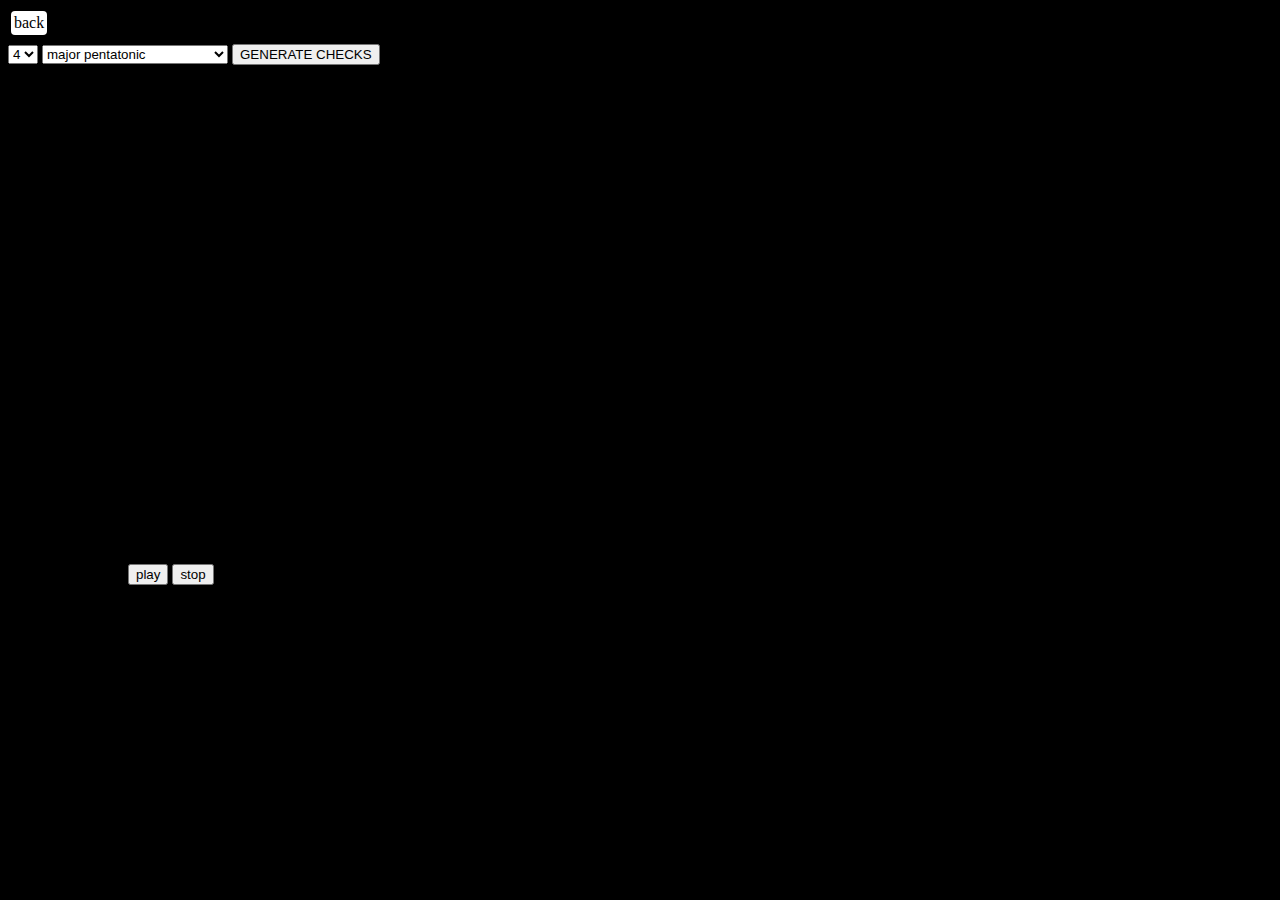
<file: syn_sequencer.html>
<!DOCTYPE html>
<html lang="en">
<head>

    <meta charset="UTF-8">
    <meta name="viewport" content="width=device-width, initial-scale=1.0">
    <meta http-equiv="X-UA-Compatible" content="ie=edge">
    <!-- <link rel="stylesheet" type="text/css" href="../_css_files/default_reset.css"> -->
    <link rel="stylesheet" type="text/css" href="./assets/css/style.css">
    <title>D3</title>

    <style>
        #main-svg{
            transform: scaleY(-1);
        }
        rect{
            fill: #A0ACAD;
            transition: all 0.2s ease-in-out;
        }
        rect.selected{
            fill: #97D8B2;
        }
    </style>

</head>
<body>
    <div id="nav-container">
        <a href="./index.html" class="nav-link">back</a>
    </div>

    <select id="key-select" hidden>
        <option value="C" selected>C</option>
        <option value="C#">C#</option>
        <option value="D">D</option>
        <option value="Eb">Eb</option>
        <option value="F">F</option>
        <option value="F#">F#</option>
        <option value="G">G</option>
        <option value="G#">G#</option>
        <option value="A">A</option>
        <option value="Bb">Bb</option>
        <option value="B">B</option>
    </select>

    <select id="octave-select">
        <option value="1">1</option>
        <option value="2">2</option>
        <option value="3">3</option>
        <option value="4" selected>4</option>
        <option value="5">5</option>
        <option value="6">6</option>
        <option value="7">7</option>
        <option value="8">8</option>
        <option value="9">9</option>
    </select>

    <select id="scale-select"></select>

    <button id="sequence-gen-btn" type="button">GENERATE CHECKS</button>

    <div id="main-container" style="width: 80vw; height: 500px; margin: auto;" >
        <svg id="main-svg" width="1000" height="1000" viewbox="0 0 1000 1000" preserveAspectRatio="none"></svg>
        <button id="tone1">play</button>
        <button id="tone2">stop</button>
    </div>

    <script src="./assets/js/d3.min.js"></script>
    <script src="./assets/js/tonal.min.js"></script>
    <script src="./assets/js/tone.js"></script>

    <script>

        const scaleValue = (num,max1,max2) => ((max2*num)/max1).toFixed(2);
        const fillRange = (start, end) => {
            return Array(end - start + 1).fill().map((item, index) => start + index);
        };

        let timeSeg = fillRange(1, 16);
        let scaleLen = fillRange(1, 5);
        let mSvg = d3.select('#main-svg');

        mSvg.selectAll()
            .data(timeSeg)
            .enter()
            .append('rect')
            .attr('x',(d,i,n)=>i*scaleValue(1,timeSeg.length,1000))
            .attr('y',0)
            .attr('width',(d,i,n)=>scaleValue(1,timeSeg.length,1000))
            .attr('height',1000)
            .classed('bg-rect', true)
            .style('fill','black')
        
        // Populates scale select dropdown
        d3.select('#scale-select')
            .selectAll()
            .data(Tonal.Scale.names())
            .enter()
            .append("option")
            .attr('value',(d,i,n) => d)
            .text((d,i,n) => d);

        let clearTones = () =>{};

        d3.select('#sequence-gen-btn').on('click',(d,i,n)=>{
            createSequencer();
        })

        let createSequencer = () =>{

            d3.selectAll('.note-row').remove();

            clearTones();

            let key = d3.select('#key-select option:checked').property('value');
            let scale = d3.select('#scale-select option:checked').property('value');
            let octave = parseInt(d3.select('#octave-select option:checked').property('value'));

            let scaleSelectArr = Tonal.Scale.get(key+" "+scale).notes;

            scaleSelectArr = scaleSelectArr.concat(scaleSelectArr);

            scaleLen = fillRange(1, scaleSelectArr.length);

            mSvg.selectAll()
                .data(scaleLen)
                .enter()
                .append('g')
                .attr('transform', (d,i,n)=>'translate('+scaleValue(1,timeSeg.length,1000)/4+' '+(d)*(scaleValue(1,scaleLen.length+2,1000))+')')
                .classed('note-row', true)
                .selectAll()
                .data(timeSeg)
                .enter()
                .append('rect')
                .classed('note-rect', true)
                .attr('x',(d,i,n)=>(i*scaleValue(1,timeSeg.length,1000)))
                .attr('y',0)
                .attr('width',(d,i,n)=>scaleValue(1,timeSeg.length,1000)/2)
                .attr('height',(d,i,n)=>scaleValue(1,scaleLen.length,1000)/2)
                // .style('fill', 'white')
                .on('click',(d,i,n)=>{
                    let currClass = d3.select(n[i]).attr('class');
                    if(currClass === null) currClass = '';
                    // console.log(currClass.includes('selected'))
                    if(currClass.includes('selected')){
                        d3.select(n[i]).attr('class','note-rect')
                    }else{
                        d3.select(n[i]).attr('class','note-rect selected')
                    }
                });

            let synths = [];

            // Lower Tones
            for(let x = 0; x < scaleSelectArr.length/2; x++){
                scaleSelectArr[x] += octave
                // synths.push(new Tone.AMSynth());
                // synths.push(new Tone.MonoSynth());
                // synths.push(new Tone.DuoSynth());
                synths.push(new Tone.Synth());

                synths[x].oscillator.type = 'sine';
            }

            // Higher Tones
            for(let x = scaleSelectArr.length/2; x < scaleSelectArr.length; x++){
                scaleSelectArr[x] += (octave+1)
                synths.push(new Tone.Synth());
                // synths.push(new Tone.FMSynth());
                // synths.push(new Tone.DuoSynth());

                // synths[x].oscillator.type = 'square';

            }
            
            synths.forEach(synth => synth.toMaster());

            const $rows = document.querySelectorAll('.note-row'),
                notes = scaleSelectArr;
            let index = 0;

            let repeat = time => {
                d3.selectAll('.bg-rect').style('fill','black')
                let step = index % timeSeg.length;
                for(let i = 0; i < $rows.length; i++){
                    let synth = synths[i],
                        note = notes[i],
                        $row = $rows[i],
                        $input = $row.querySelector(`rect:nth-child(${step+1})`);
                    if(d3.select($input).attr('class').includes('selected')) synth.triggerAttackRelease(note , '8n', time);
                }
                index++;
                d3.select(`.bg-rect:nth-child(${step+1})`).style('fill','#531253')
            }

            Tone.Transport.scheduleRepeat(repeat,'8n');

            d3.select('#tone1').on('click',() => {
                Tone.Transport.start();
                // console.log(Tone.Transport.bpm)
            })

            d3.select('#tone2').on('click',() => {
                Tone.Transport.stop();
                // console.log(Tone.Transport.bpm)
            })
            // Tone.Transport.clear()
            
            clearTones = () => {
                Tone.Transport.cancel()

            }
        }

        d3.select('#key-select').on('change',()=>{
            createSequencer();
        });
        d3.select('#scale-select').on('change',()=>{
            createSequencer();
        });
        d3.select('#octave-select').on('change',()=>{
            createSequencer();
        });

    </script>

</body>
</html>
</file>
<file: assets/css/style.css>
body{
    /* background-color: black; */
    background-color: black;
    touch-action: none;
    
}
.nav-link{
    display: inline-block;
    background-color: white;
    color: black;
    padding: 3px;
    margin: 3px;
    border-radius: 4px;
    text-decoration: none;
}
.nav-link:focus, .nav-link:visited{
    text-decoration: none;
    color: black;
}
#nav-container{
    height: 4vh;
}

#main-container{
    width: 100vw;
    height: 95vh;
} 
#main-svg{
    width: 100%;
    height: 99%;
}
</file>
